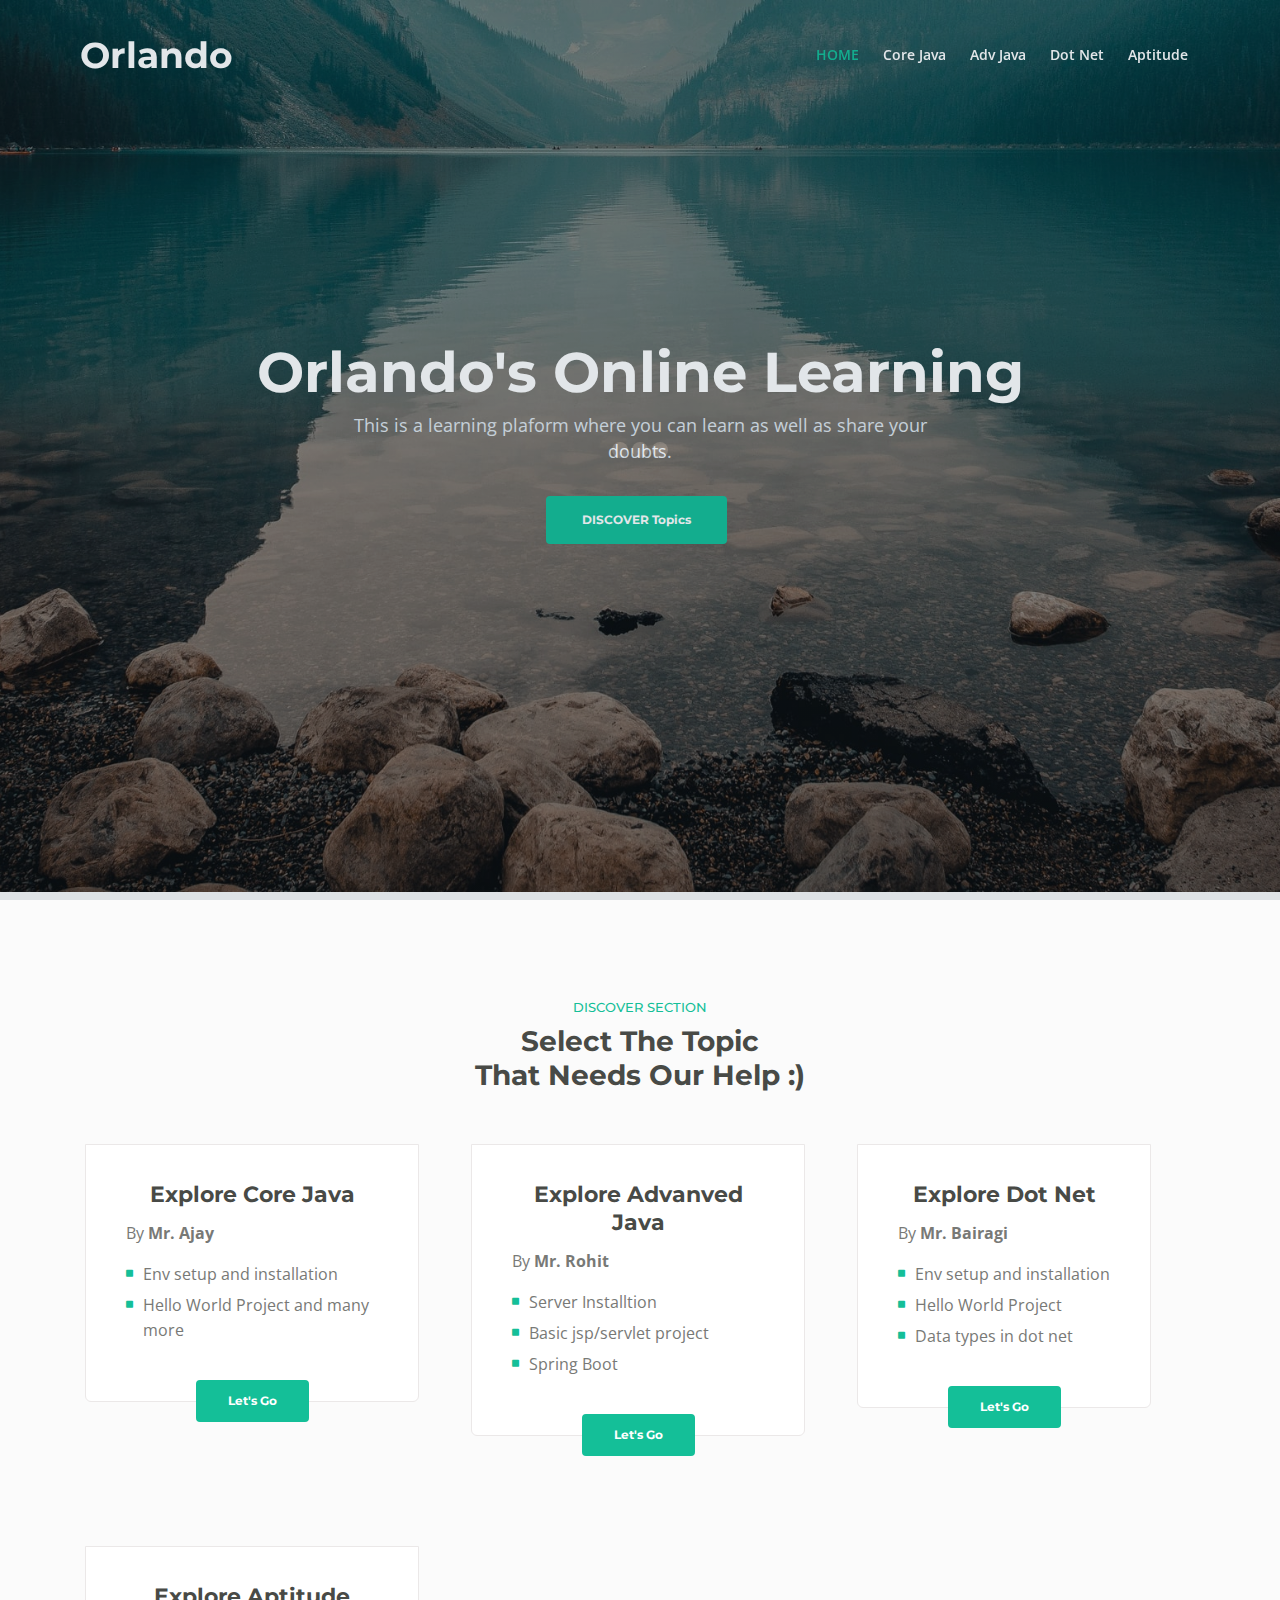
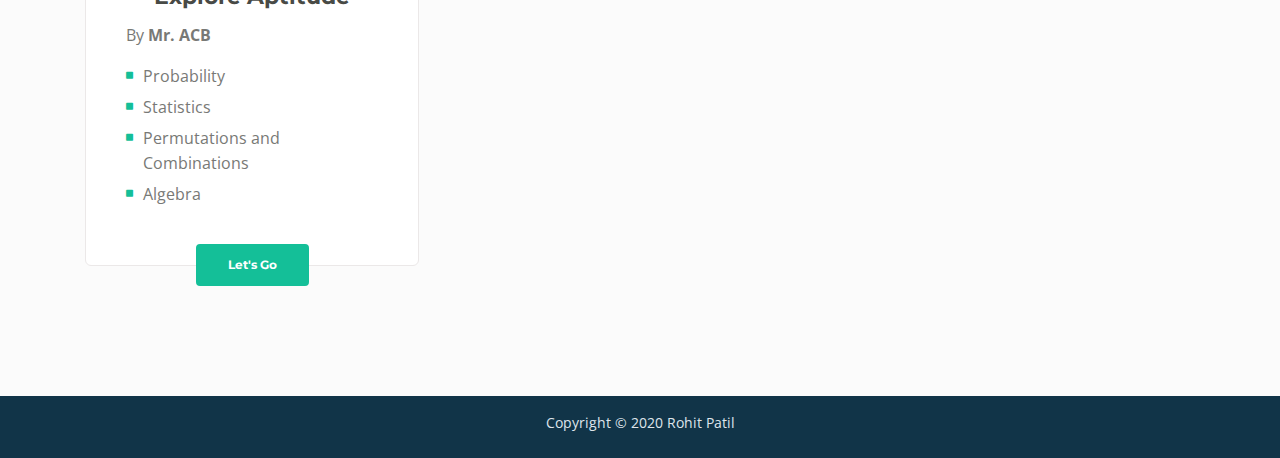
<file: index.html>
<!DOCTYPE html>
<html lang="en">
<head>
    <meta charset="utf-8">
    <meta name="viewport" content="width=device-width, initial-scale=1, shrink-to-fit=no">
    
     <!-- Website Title -->
    <title>Orlando's Online Platform</title>
    
    <!-- Styles -->
    <link href="https://fonts.googleapis.com/css?family=Montserrat:500,700&display=swap&subset=latin-ext" rel="stylesheet">
    <link href="https://fonts.googleapis.com/css?family=Open+Sans:400,400i,600&display=swap&subset=latin-ext" rel="stylesheet">
    <link href="css/bootstrap.css" rel="stylesheet">
    <link href="css/fontawesome-all.css" rel="stylesheet">
    <link href="css/swiper.css" rel="stylesheet">
	<link href="css/magnific-popup.css" rel="stylesheet">
	<link href="css/styles.css" rel="stylesheet">
	
	<!-- Favicon  -->
    <link rel="icon" href="images/favicon.png">
</head>
<body data-spy="scroll" data-target=".fixed-top">
    
    <!-- Preloader -->
	<div class="spinner-wrapper">
        <div class="spinner">
            <div class="bounce1"></div>
            <div class="bounce2"></div>
            <div class="bounce3"></div>
        </div>
    </div>
    <!-- end of preloader -->
    

    <!-- Navbar -->
    <nav class="navbar navbar-expand-md navbar-dark navbar-custom fixed-top">
        <!-- Text Logo - Use this if you don't have a graphic logo -->
        <a class="navbar-brand logo-text page-scroll" href="index.html">Orlando</a>
		
        <!-- Mobile Menu Toggle Button -->
        <button class="navbar-toggler" type="button" data-toggle="collapse" data-target="#navbarsExampleDefault" aria-controls="navbarsExampleDefault" aria-expanded="false" aria-label="Toggle navigation">
            <span class="navbar-toggler-awesome fas fa-bars"></span>
            <span class="navbar-toggler-awesome fas fa-times"></span>
        </button>
        <!-- end of mobile menu toggle button -->

        <div class="collapse navbar-collapse" id="navbarsExampleDefault">
            <ul class="navbar-nav ml-auto">
                <li class="nav-item">
                    <a class="nav-link page-scroll" href="#header">HOME <span class="sr-only">(current)</span></a>
                </li>
                <!-- <li class="nav-item">
                    <a class="nav-link page-scroll" href="#details">TUTORIALS</a>
                </li>
                <li class="nav-item">
                    <a class="nav-link page-scroll" href="#contact">DISQUS</a>
                </li> -->
				<li class="nav-item">
                    <a class="nav-link page-scroll" href="corejava.html">Core Java</a>
                </li>
				<li class="nav-item">
                    <a class="nav-link page-scroll" href="advjava.html">Adv Java</a>
                </li>
				<li class="nav-item">
                    <a class="nav-link page-scroll" href="dotnet.html">Dot Net</a>
                </li>
				<li class="nav-item">
                    <a class="nav-link page-scroll" href="aptitude.html">Aptitude</a>
                </li>
            </ul>
        </div>
    </nav> <!-- end of navbar -->
    <!-- end of navbar -->


    <!-- Header -->
    <header id="header" class="header">
        <div class="header-content">
            <div class="container">
                <div class="row">
                    <div class="col-lg-12">
                        <div class="text-container">
                            <h1>Orlando's <span id="js-rotating">Online Learning, Online Initiave, Online Q&A Portal</span></h1>
                            <p class="p-heading p-large">This is a learning plaform where you can learn as well as share your doubts.</p>
                            <a class="btn-solid-lg page-scroll" href="#services">DISCOVER Topics</a>
                        </div>
                    </div> <!-- end of col -->
                </div> <!-- end of row -->
            </div> <!-- end of container -->
        </div> <!-- end of header-content -->
    </header> <!-- end of header -->
    <!-- end of header -->
    
	
	<!-- Services -->
    <div id="services" class="cards-2">
        <div class="container">
            <div class="row">
                <div class="col-lg-12">
                    <div class="section-title">DISCOVER SECTION</div>
                    <h2>Select The Topic<br> That Needs Our Help :)</h2>
                </div> <!-- end of col -->
            </div> <!-- end of row -->
            <div class="row">
                <div class="col-lg-12">
                    
                    <!-- Card -->
                    <div class="card">
                        <div class="card-body">
                            <h3 class="card-title">Explore Core Java</h3>
                            <p>By <b>Mr. Ajay</b></p>
                            <ul class="list-unstyled li-space-lg">
                                <li class="media">
                                    <i class="fas fa-square"></i>
                                    <div class="media-body">Env setup and installation</div>
                                </li>
                                <li class="media">
                                    <i class="fas fa-square"></i>
                                    <div class="media-body">Hello World Project and many more</div>
                                </li>
                            </ul>
                        </div>
                        <div class="button-container">
                            <a class="btn-solid-reg page-scroll" href="corejava.html">Let's Go</a>
                        </div> <!-- end of button-container -->
                    </div>
                    <!-- end of card -->

                    <!-- Card -->
                    <div class="card">
                        <div class="card-body">
                            <h3 class="card-title">Explore Advanved Java</h3>
                            <p>By <b>Mr. Rohit</b></p>
                            <ul class="list-unstyled li-space-lg">
                                <li class="media">
                                    <i class="fas fa-square"></i>
                                    <div class="media-body">Server Installtion</div>
                                </li>
                                <li class="media">
                                    <i class="fas fa-square"></i>
                                    <div class="media-body">Basic jsp/servlet project</div>
                                </li>
								<li class="media">
                                    <i class="fas fa-square"></i>
                                    <div class="media-body">Spring Boot</div>
                                </li>
                            </ul>
                        </div>
                        <div class="button-container">
                            <a class="btn-solid-reg page-scroll" href="advjava.html">Let's Go</a>
                        </div> <!-- end of button-container -->
                    </div>
                    <!-- end of card -->
					
					<!-- Card -->
                    <div class="card">
                        <div class="card-body">
                            <h3 class="card-title">Explore Dot Net</h3>
                            <p>By <b>Mr. Bairagi</b></p>
                            <ul class="list-unstyled li-space-lg">
                                <li class="media">
                                    <i class="fas fa-square"></i>
                                    <div class="media-body">Env setup and installation</div>
                                </li>
                                <li class="media">
                                    <i class="fas fa-square"></i>
                                    <div class="media-body">Hello World Project</div>
                                </li>
								<li class="media">
                                    <i class="fas fa-square"></i>
                                    <div class="media-body">Data types in dot net</div>
                                </li>
                            </ul>
                        </div>
                        <div class="button-container">
                            <a class="btn-solid-reg page-scroll" href="dotnet.html">Let's Go</a>
                        </div> <!-- end of button-container -->
                    </div>
                    <!-- end of card -->
					
					<!-- Card -->
                    <div class="card">
                        <div class="card-body">
                            <h3 class="card-title">Explore Aptitude</h3>
                            <p>By <b>Mr. ACB</b></p>
                            <ul class="list-unstyled li-space-lg">
                                <li class="media">
                                    <i class="fas fa-square"></i>
                                    <div class="media-body">Probability</div>
                                </li>
                                <li class="media">
                                    <i class="fas fa-square"></i>
                                    <div class="media-body">Statistics</div>
                                </li>
								<li class="media">
                                    <i class="fas fa-square"></i>
                                    <div class="media-body">Permutations and Combinations</div>
                                </li>
								<li class="media">
                                    <i class="fas fa-square"></i>
                                    <div class="media-body">Algebra</div>
                                </li>
                            </ul>
                        </div>
                        <div class="button-container">
                            <a class="btn-solid-reg page-scroll" href="aptitude.html">Let's Go</a>
                        </div> <!-- end of button-container -->
                    </div>
                    <!-- end of card -->

                </div> <!-- end of col -->
            </div> <!-- end of row -->
        </div> <!-- end of container -->
    </div> <!-- end of cards-2 -->
    <!-- end of services -->
	
	
    <!-- Copyright -->
    <div class="copyright">
        <div class="container">
            <div class="row">
                <div class="col-lg-12">
                    <p class="p-small">Copyright © 2020 <a href="#">Rohit Patil</a></p>
                </div> <!-- end of col -->
            </div> <!-- enf of row -->
        </div> <!-- end of container -->
    </div> <!-- end of copyright --> 
    <!-- end of copyright -->
    
    	
    <!-- Scripts -->
    <script src="js/jquery.min.js"></script> <!-- jQuery for Bootstrap's JavaScript plugins -->
    <script src="js/popper.min.js"></script> <!-- Popper tooltip library for Bootstrap -->
    <script src="js/bootstrap.min.js"></script> <!-- Bootstrap framework -->
    <script src="js/jquery.easing.min.js"></script> <!-- jQuery Easing for smooth scrolling between anchors -->
    <script src="js/swiper.min.js"></script> <!-- Swiper for image and text sliders -->
    <script src="js/jquery.magnific-popup.js"></script> <!-- Magnific Popup for lightboxes -->
    <script src="js/morphext.min.js"></script> <!-- Morphtext rotating text in the header -->
    <script src="js/isotope.pkgd.min.js"></script> <!-- Isotope for filter -->
    <script src="js/validator.min.js"></script> <!-- Validator.js - Bootstrap plugin that validates forms -->
    <script src="js/scripts.js"></script> <!-- Custom scripts -->
</body>
</html>
</file>
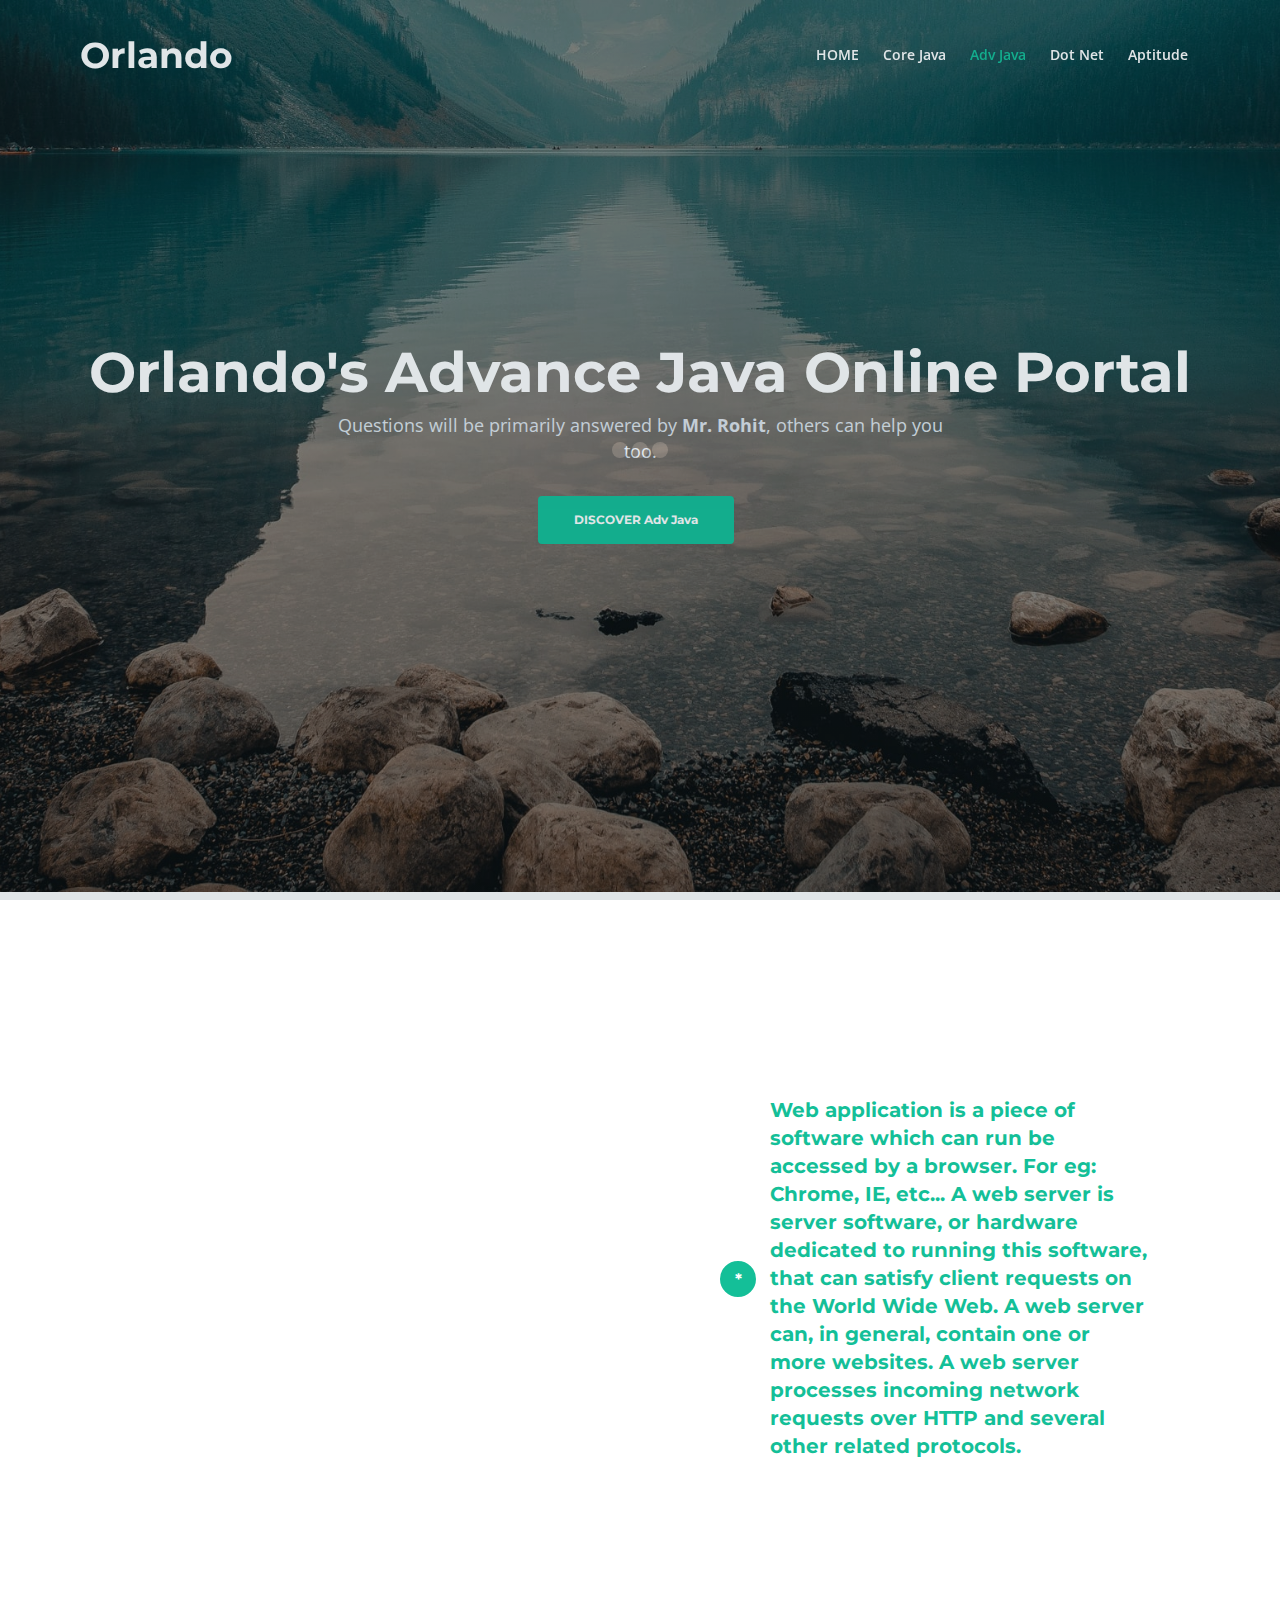
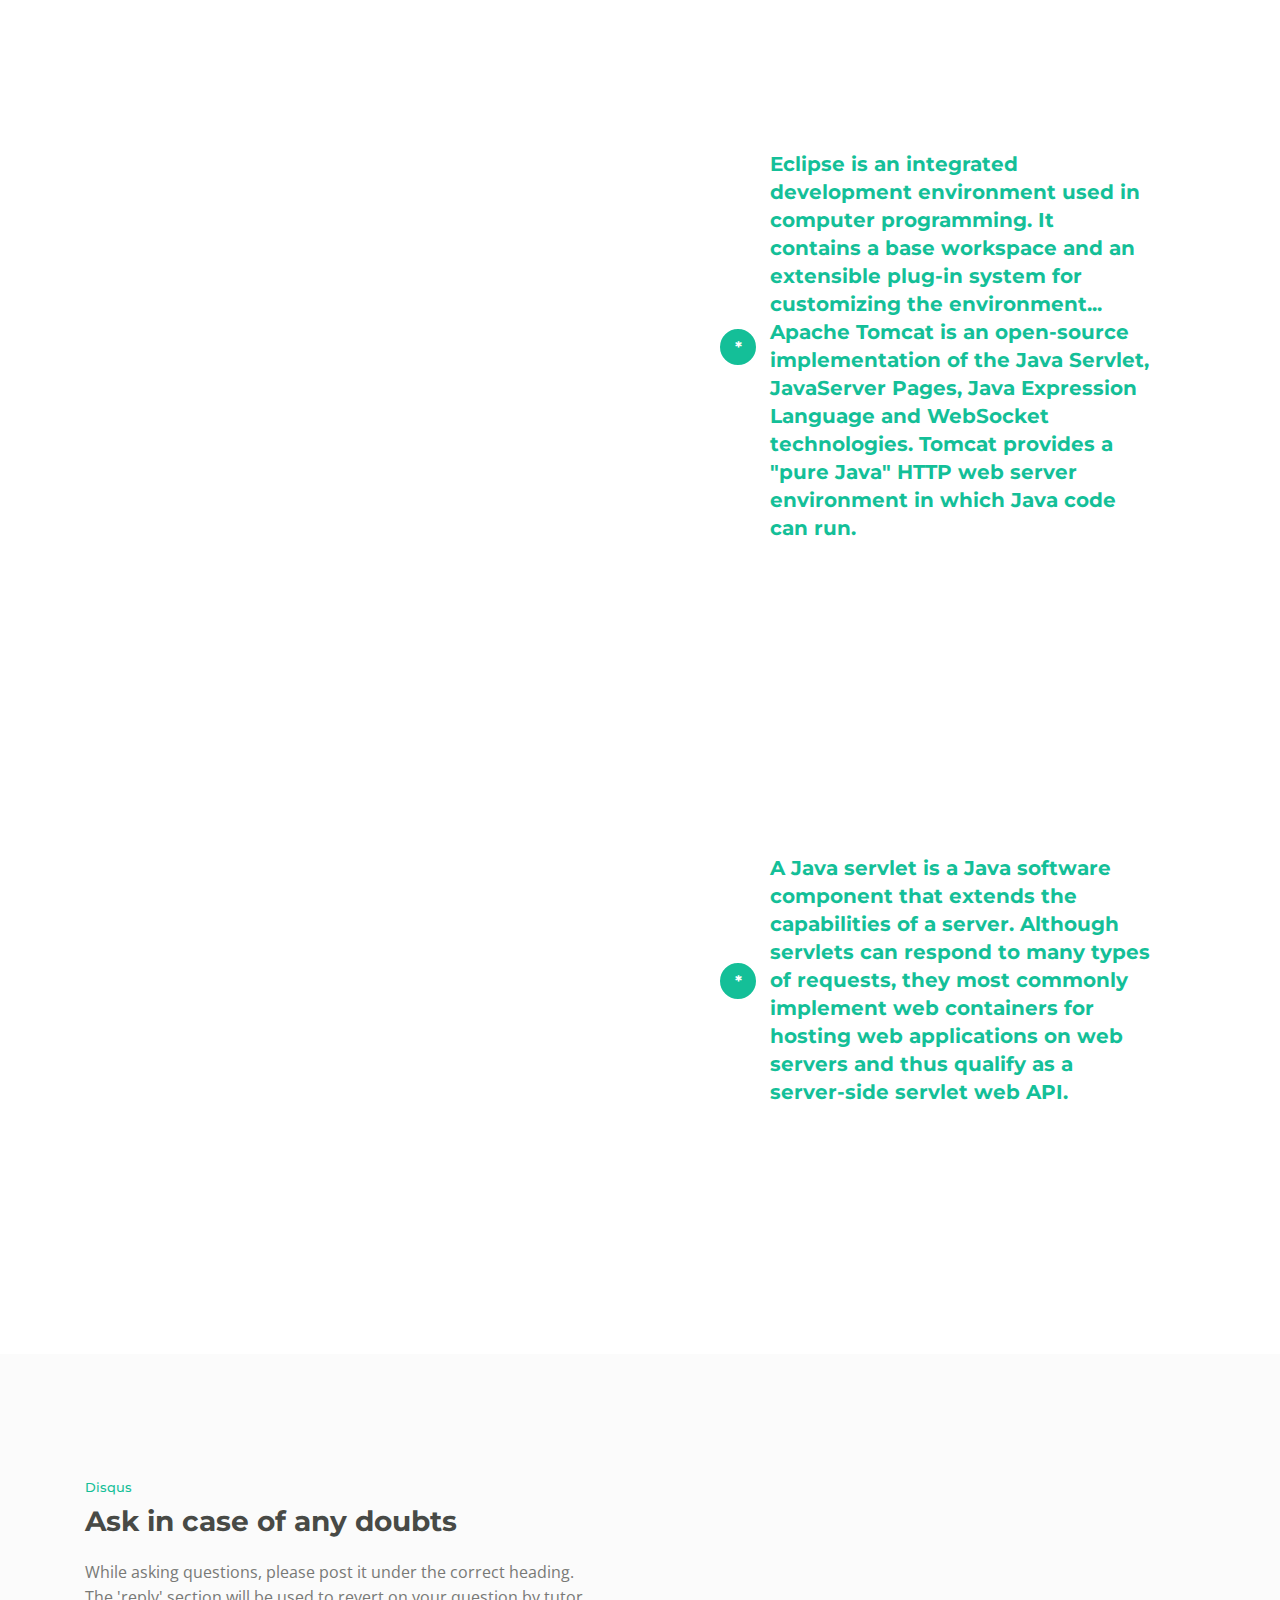
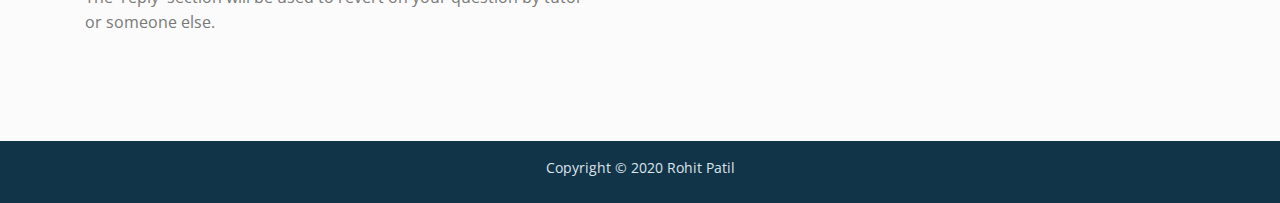
<file: advjava.html>
<!DOCTYPE html>
<html lang="en">
<head>
    <meta charset="utf-8">
    <meta name="viewport" content="width=device-width, initial-scale=1, shrink-to-fit=no">
    
     <!-- Website Title -->
    <title>Orlando's Online Platform</title>
	
	<style> 
      .wrap-element{
      position: relative;
      overflow: hidden;
      padding-top: 56.25%;
      }
      .wrapped-iframe{
      position: absolute;
      top: 0;
      left: 0;
      width: 100%;
      height: 100%;
      border: 0;
      }
    </style>
    
    <!-- Styles -->
    <link href="https://fonts.googleapis.com/css?family=Montserrat:500,700&display=swap&subset=latin-ext" rel="stylesheet">
    <link href="https://fonts.googleapis.com/css?family=Open+Sans:400,400i,600&display=swap&subset=latin-ext" rel="stylesheet">
    <link href="css/bootstrap.css" rel="stylesheet">
    <link href="css/fontawesome-all.css" rel="stylesheet">
    <link href="css/swiper.css" rel="stylesheet">
	<link href="css/magnific-popup.css" rel="stylesheet">
	<link href="css/styles.css" rel="stylesheet">
	
	<!-- Favicon  -->
    <link rel="icon" href="images/favicon.png">
</head>
<body data-spy="scroll" data-target=".fixed-top">
    
    <!-- Preloader -->
	<div class="spinner-wrapper">
        <div class="spinner">
            <div class="bounce1"></div>
            <div class="bounce2"></div>
            <div class="bounce3"></div>
        </div>
    </div>
    <!-- end of preloader -->
    

    <!-- Navbar -->
    <nav class="navbar navbar-expand-md navbar-dark navbar-custom fixed-top">
        <!-- Text Logo - Use this if you don't have a graphic logo -->
        <a class="navbar-brand logo-text page-scroll" href="index.html">Orlando</a>
		
        <!-- Mobile Menu Toggle Button -->
        <button class="navbar-toggler" type="button" data-toggle="collapse" data-target="#navbarsExampleDefault1" aria-controls="navbarsExampleDefault1" aria-expanded="false" aria-label="Toggle navigation">
            <span class="navbar-toggler-awesome fas fa-bars"></span>
            <span class="navbar-toggler-awesome fas fa-times"></span>
        </button>
        <!-- end of mobile menu toggle button -->

        <div class="collapse navbar-collapse" id="navbarsExampleDefault1">
            <ul class="navbar-nav ml-auto">
                <li class="nav-item">
                    <a class="nav-link page-scroll" href="index.html">HOME </a>
                </li>
                <!-- <li class="nav-item">
                    <a class="nav-link page-scroll" href="#details">TUTORIALS</a>
                </li>
                <li class="nav-item">
                    <a class="nav-link page-scroll" href="#contact">DISQUS</a>
                </li> -->
				<li class="nav-item">
                    <a class="nav-link page-scroll" href="corejava.html">Core Java <span class="sr-only">(current)</span></a>
                </li>
				<li class="nav-item">
                    <a class="nav-link page-scroll active" href="advjava.html">Adv Java</a>
                </li>
				<li class="nav-item">
                    <a class="nav-link page-scroll" href="dotnet.html">Dot Net</a>
                </li>
				<li class="nav-item">
                    <a class="nav-link page-scroll" href="aptitude.html">Aptitude</a>
                </li>
            </ul>
        </div>
    </nav> <!-- end of navbar -->
    <!-- end of navbar -->


    <!-- Header -->
    <header id="header" class="header">
        <div class="header-content">
            <div class="container">
                <div class="row">
                    <div class="col-lg-12">
                        <div class="text-container">
                            <h1>Orlando's Advance Java Online Portal</h1>
                            <p class="p-heading p-large">Questions will be primarily answered by <b>Mr. Rohit</b>, others can help you too.</p>
                            <a class="btn-solid-lg page-scroll" href="#details">DISCOVER Adv Java</a>
                        </div>
                    </div> <!-- end of col -->
                </div> <!-- end of row -->
            </div> <!-- end of container -->
        </div> <!-- end of header-content -->
    </header> <!-- end of header -->
    <!-- end of header -->
    
	<br><br><br><br>
	
    <!-- Details 1 -->
	<div id="details" class="accordion">
		<div class="area-1"><div class="wrap-element">
      <iframe class="wrapped-iframe" src="https://www.youtube.com/embed/RsQ1tFLwldY" gesture="media"  allow="encrypted-media" allowfullscreen></iframe>
    </div></div><!-- end of area-1 on same line and no space between comments to eliminate margin white space --><div class="area-2">
            
             <!-- Accordion -->
            <div class="accordion-container" id="accordionOne">
                <div class="item">
                    <div id="headingOne">
                        <span data-toggle="collapse" data-target="#collapseOne" aria-expanded="true" aria-controls="collapseOne" role="button">
                            <span class="circle-numbering">*</span><span class="accordion-title">Web application is a piece of software which can run be accessed by a browser. For eg: Chrome, IE, etc... A web server is server software, or hardware dedicated to running this software, that can satisfy client requests on the World Wide Web. A web server can, in general, contain one or more websites. A web server processes incoming network requests over HTTP and several other related protocols.</span>
                        </span>
                    </div>
                </div> <!-- end of item -->
            </div> <!-- end of accordion-container -->
            <!-- end of accordion -->
	</div> <!-- end of area-2 -->
    </div> <!-- end of accordion -->
    <!-- end of details 1 -->

	
	<br><br><br><br>
	
	<!-- Details 2 -->
	<div id="details" class="accordion">
		<div class="area-1"><div class="wrap-element">
      <iframe class="wrapped-iframe" src="https://www.youtube.com/embed/HPj3j1qkRcY" gesture="media"  allow="encrypted-media" allowfullscreen></iframe>
    </div></div><!-- end of area-1 on same line and no space between comments to eliminate margin white space --><div class="area-2">
            
	 <!-- Accordion -->
            <div class="accordion-container" id="accordionOne">
                <div class="item">
                    <div id="headingOne">
                        <span data-toggle="collapse" data-target="#collapseOne" aria-expanded="true" aria-controls="collapseOne" role="button">
                            <span class="circle-numbering">*</span><span class="accordion-title">Eclipse is an integrated development environment used in computer programming. It contains a base workspace and an extensible plug-in system for customizing the environment... Apache Tomcat is an open-source implementation of the Java Servlet, JavaServer Pages, Java Expression Language and WebSocket technologies. Tomcat provides a "pure Java" HTTP web server environment in which Java code can run.</span>
                        </span>
                    </div>
                </div> <!-- end of item -->
            </div> <!-- end of accordion-container -->
            <!-- end of accordion -->
	</div> <!-- end of area-2 -->
    </div> <!-- end of accordion -->
    <!-- end of details 1 -->

	<br><br><br><br>
	
	<br><br>
		
	<!-- Details 3 -->
	<div id="details" class="accordion">
		<div class="area-1"><div class="wrap-element">
      <iframe class="wrapped-iframe" src="https://www.youtube.com/embed/Av6zh817QEc" gesture="media"  allow="encrypted-media" allowfullscreen></iframe>
    </div></div><!-- end of area-1 on same line and no space between comments to eliminate margin white space --><div class="area-2">
            
	<!-- Accordion -->
            <div class="accordion-container" id="accordionOne">
                <div class="item">
                    <div id="headingOne">
                        <span data-toggle="collapse" data-target="#collapseOne" aria-expanded="true" aria-controls="collapseOne" role="button">
                            <span class="circle-numbering">*</span><span class="accordion-title">A Java servlet is a Java software component that extends the capabilities of a server. Although servlets can respond to many types of requests, they most commonly implement web containers for hosting web applications on web servers and thus qualify as a server-side servlet web API.</span>
                        </span>
                    </div>
                </div> <!-- end of item -->
            </div> <!-- end of accordion-container -->
            <!-- end of accordion -->	
	</div> <!-- end of area-2 -->
    </div> <!-- end of accordion -->
    <!-- end of details 1 -->

	<br><br>
	
    <!-- Contact -->
    <div id="contact" class="form-2">
        <div class="container">
            <div class="row">
                <div class="col-lg-6">
                    <div class="text-container">
                        <div class="section-title">Disqus</div>
                        <h2>Ask in case of any doubts</h2>
                        <p>While asking questions, please post it under the correct heading. The 'reply' section will be used to revert on your question by tutor or someone else.</p>
                    </div> <!-- end of text-container -->
                </div> <!-- end of col -->
                <div class="col-lg-6">
                    <div id="disqus_thread"></div>
						<script>
						var disqus_config = function () {
						this.page.url = "https://rohit0903.github.io/orlando/advjava.html";
						this.page.identifier = "123";
						};
						
						(function() {
						var d = document, s = d.createElement('script');
						s.src = 'https://https-rohit0903-github-io-orlando-advjava-html.disqus.com/embed.js';
						s.setAttribute('data-timestamp', +new Date());
						(d.head || d.body).appendChild(s);
						})();
						</script>
					<noscript>Please enable JavaScript to view the <a href="https://disqus.com/?ref_noscript">comments powered by Disqus.</a></noscript>
					<script id="dsq-count-scr" src="//https-rohit0903-github-io-orlando-advjava-html.disqus.com/count.js" async></script>

                </div> <!-- end of col -->
            </div> <!-- end of row -->
        </div> <!-- end of container -->
    </div> <!-- end of form-2 -->
    <!-- end of contact -->

    <!-- Copyright -->
    <div class="copyright">
        <div class="container">
            <div class="row">
                <div class="col-lg-12">
                    <p class="p-small">Copyright © 2020 <a href="#">Rohit Patil</a></p>
                </div> <!-- end of col -->
            </div> <!-- enf of row -->
        </div> <!-- end of container -->
    </div> <!-- end of copyright --> 
    <!-- end of copyright -->
    
    	
    <!-- Scripts -->
    <script src="js/jquery.min.js"></script> <!-- jQuery for Bootstrap's JavaScript plugins -->
    <script src="js/popper.min.js"></script> <!-- Popper tooltip library for Bootstrap -->
    <script src="js/bootstrap.min.js"></script> <!-- Bootstrap framework -->
    <script src="js/jquery.easing.min.js"></script> <!-- jQuery Easing for smooth scrolling between anchors -->
    <script src="js/swiper.min.js"></script> <!-- Swiper for image and text sliders -->
    <script src="js/jquery.magnific-popup.js"></script> <!-- Magnific Popup for lightboxes -->
    <script src="js/morphext.min.js"></script> <!-- Morphtext rotating text in the header -->
    <script src="js/isotope.pkgd.min.js"></script> <!-- Isotope for filter -->
    <script src="js/validator.min.js"></script> <!-- Validator.js - Bootstrap plugin that validates forms -->
    <script src="js/scripts.js"></script> <!-- Custom scripts -->
</body>
</html>
</file>
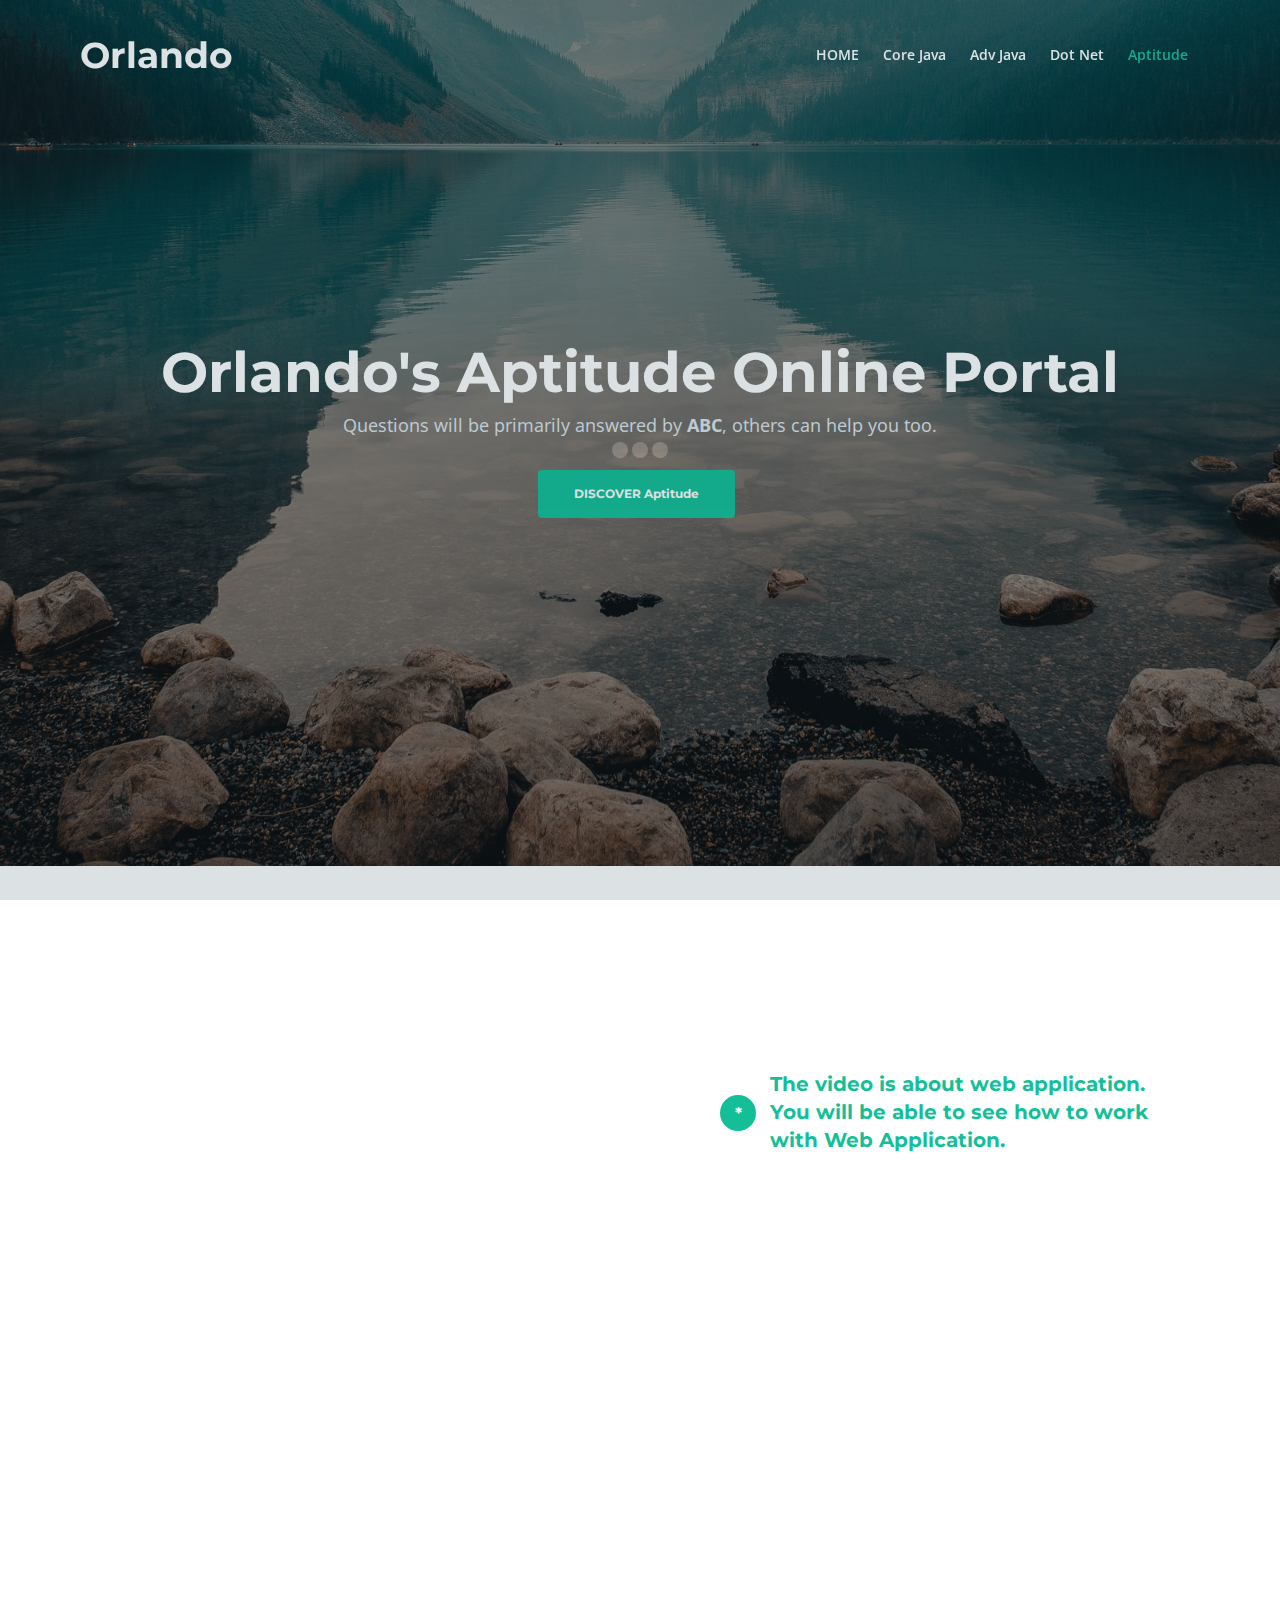
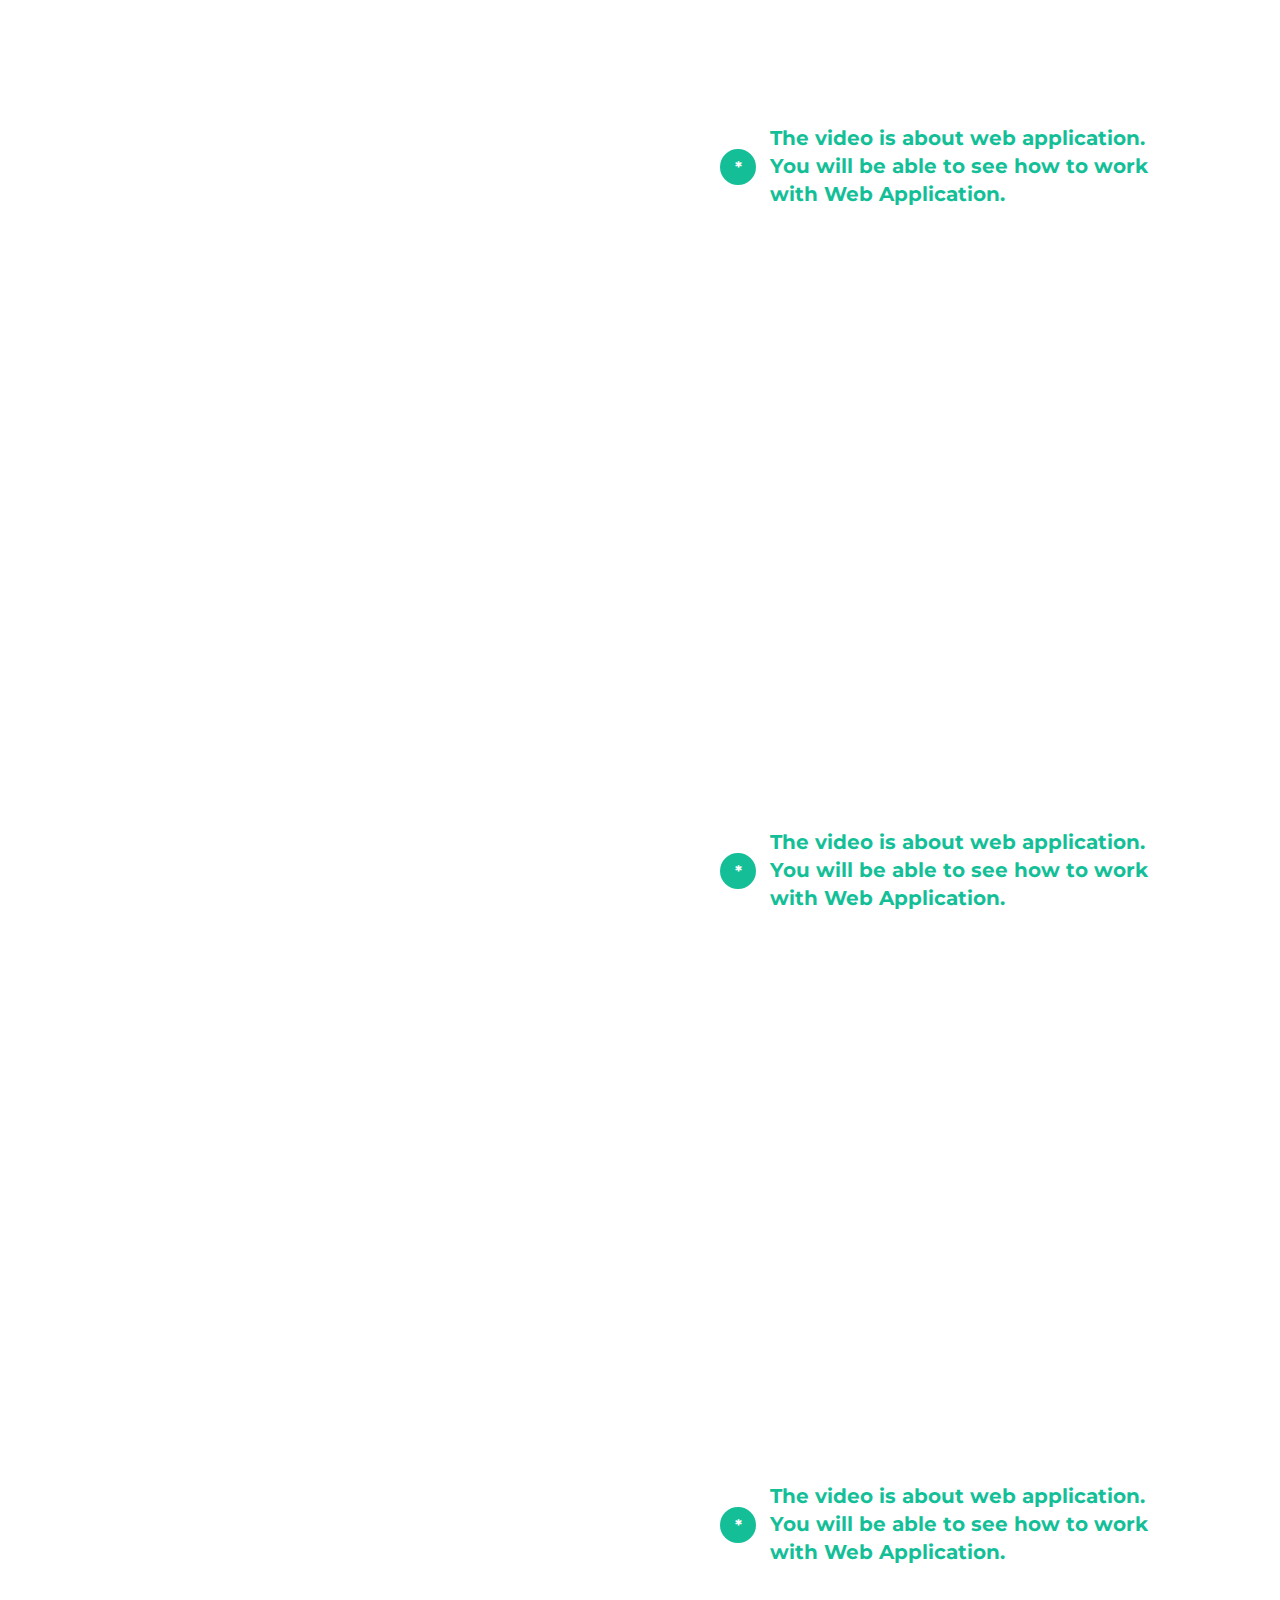
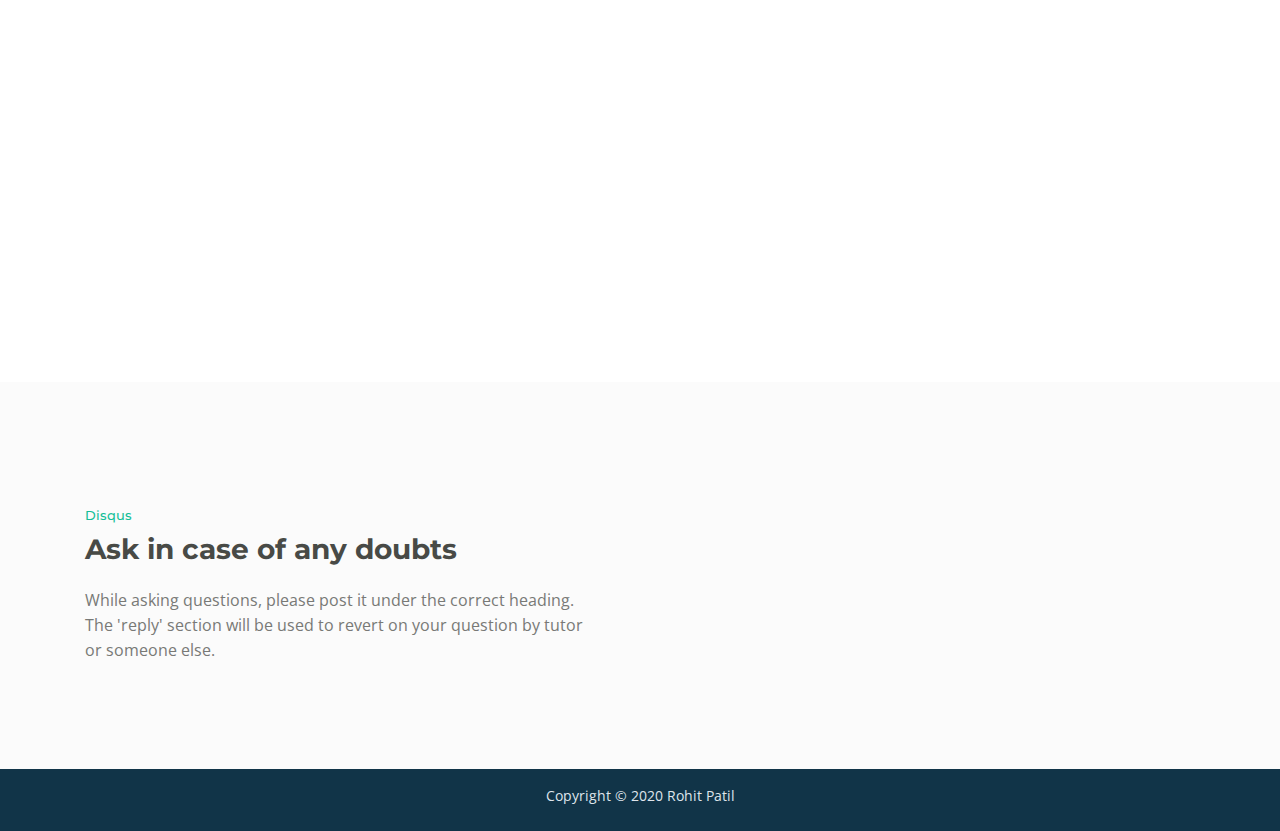
<file: aptitude.html>
<!DOCTYPE html>
<html lang="en">
<head>
    <meta charset="utf-8">
    <meta name="viewport" content="width=device-width, initial-scale=1, shrink-to-fit=no">
    
     <!-- Website Title -->
    <title>Orlando's Online Platform</title>
	
	<style> 
      .wrap-element{
      position: relative;
      overflow: hidden;
      padding-top: 56.25%;
      }
      .wrapped-iframe{
      position: absolute;
      top: 0;
      left: 0;
      width: 100%;
      height: 100%;
      border: 0;
      }
    </style>
    
    <!-- Styles -->
    <link href="https://fonts.googleapis.com/css?family=Montserrat:500,700&display=swap&subset=latin-ext" rel="stylesheet">
    <link href="https://fonts.googleapis.com/css?family=Open+Sans:400,400i,600&display=swap&subset=latin-ext" rel="stylesheet">
    <link href="css/bootstrap.css" rel="stylesheet">
    <link href="css/fontawesome-all.css" rel="stylesheet">
    <link href="css/swiper.css" rel="stylesheet">
	<link href="css/magnific-popup.css" rel="stylesheet">
	<link href="css/styles.css" rel="stylesheet">
	
	<!-- Favicon  -->
    <link rel="icon" href="images/favicon.png">
</head>
<body data-spy="scroll" data-target=".fixed-top">
    
    <!-- Preloader -->
	<div class="spinner-wrapper">
        <div class="spinner">
            <div class="bounce1"></div>
            <div class="bounce2"></div>
            <div class="bounce3"></div>
        </div>
    </div>
    <!-- end of preloader -->
    

    <!-- Navbar -->
    <nav class="navbar navbar-expand-md navbar-dark navbar-custom fixed-top">
        <!-- Text Logo - Use this if you don't have a graphic logo -->
        <a class="navbar-brand logo-text page-scroll" href="index.html">Orlando</a>
		
        <!-- Mobile Menu Toggle Button -->
        <button class="navbar-toggler" type="button" data-toggle="collapse" data-target="#navbarsExampleDefault1" aria-controls="navbarsExampleDefault1" aria-expanded="false" aria-label="Toggle navigation">
            <span class="navbar-toggler-awesome fas fa-bars"></span>
            <span class="navbar-toggler-awesome fas fa-times"></span>
        </button>
        <!-- end of mobile menu toggle button -->

        <div class="collapse navbar-collapse" id="navbarsExampleDefault1">
            <ul class="navbar-nav ml-auto">
                <li class="nav-item">
                    <a class="nav-link page-scroll" href="index.html">HOME </a>
                </li>
                <!-- <li class="nav-item">
                    <a class="nav-link page-scroll" href="#details">TUTORIALS</a>
                </li>
                <li class="nav-item">
                    <a class="nav-link page-scroll" href="#contact">DISQUS</a>
                </li> -->
				<li class="nav-item">
                    <a class="nav-link page-scroll" href="corejava.html">Core Java <span class="sr-only">(current)</span></a>
                </li>
				<li class="nav-item">
                    <a class="nav-link page-scroll" href="advjava.html">Adv Java</a>
                </li>
				<li class="nav-item">
                    <a class="nav-link page-scroll" href="dotnet.html">Dot Net</a>
                </li>
				<li class="nav-item">
                    <a class="nav-link page-scroll active" href="aptitude.html">Aptitude</a>
                </li>
            </ul>
        </div>
    </nav> <!-- end of navbar -->
    <!-- end of navbar -->


    <!-- Header -->
    <header id="header" class="header">
        <div class="header-content">
            <div class="container">
                <div class="row">
                    <div class="col-lg-12">
                        <div class="text-container">
                            <h1>Orlando's Aptitude Online Portal</h1>
                            <p class="p-heading p-large">Questions will be primarily answered by <b>ABC</b>, others can help you too.</p>
                            <a class="btn-solid-lg page-scroll" href="#details">DISCOVER Aptitude</a>
                        </div>
                    </div> <!-- end of col -->
                </div> <!-- end of row -->
            </div> <!-- end of container -->
        </div> <!-- end of header-content -->
    </header> <!-- end of header -->
    <!-- end of header -->
    
	<br><br><br><br>
	
    <!-- Details 1 -->
	<div id="details" class="accordion">
		<div class="area-1"><div class="wrap-element">
      <iframe class="wrapped-iframe" src="https://www.youtube.com/embed/RsQ1tFLwldY" gesture="media"  allow="encrypted-media" allowfullscreen></iframe>
    </div></div><!-- end of area-1 on same line and no space between comments to eliminate margin white space --><div class="area-2">
            
	 <!-- Accordion -->
            <div class="accordion-container" id="accordionOne">
                <div class="item">
                    <div id="headingOne">
                        <span data-toggle="collapse" data-target="#collapseOne" aria-expanded="true" aria-controls="collapseOne" role="button">
                            <span class="circle-numbering">*</span><span class="accordion-title">The video is about web application. You will be able to see how to work with Web Application.</span>
                        </span>
                    </div>
                </div> <!-- end of item -->
            </div> <!-- end of accordion-container -->
            <!-- end of accordion -->
	</div> <!-- end of area-2 -->
    </div> <!-- end of accordion -->
    <!-- end of details 1 -->

	
	<br><br><br><br>
	
	<!-- Details 2 -->
	<div id="details" class="accordion">
		<div class="area-1"><div class="wrap-element">
      <iframe class="wrapped-iframe" src="https://www.youtube.com/embed/HPj3j1qkRcY" gesture="media"  allow="encrypted-media" allowfullscreen></iframe>
    </div></div><!-- end of area-1 on same line and no space between comments to eliminate margin white space --><div class="area-2">
            
		 <!-- Accordion -->
            <div class="accordion-container" id="accordionOne">
                <div class="item">
                    <div id="headingOne">
                        <span data-toggle="collapse" data-target="#collapseOne" aria-expanded="true" aria-controls="collapseOne" role="button">
                            <span class="circle-numbering">*</span><span class="accordion-title">The video is about web application. You will be able to see how to work with Web Application.</span>
                        </span>
                    </div>
                </div> <!-- end of item -->
            </div> <!-- end of accordion-container -->
            <!-- end of accordion -->
	</div> <!-- end of area-2 -->
    </div> <!-- end of accordion -->
    <!-- end of details 1 -->

	<br><br><br><br>
	
	<br><br>
		
	<!-- Details 3 -->
	<div id="details" class="accordion">
		<div class="area-1"><div class="wrap-element">
      <iframe class="wrapped-iframe" src="https://www.youtube.com/embed/Av6zh817QEc" gesture="media"  allow="encrypted-media" allowfullscreen></iframe>
    </div></div><!-- end of area-1 on same line and no space between comments to eliminate margin white space --><div class="area-2">
            
		 <!-- Accordion -->
            <div class="accordion-container" id="accordionOne">
                <div class="item">
                    <div id="headingOne">
                        <span data-toggle="collapse" data-target="#collapseOne" aria-expanded="true" aria-controls="collapseOne" role="button">
                            <span class="circle-numbering">*</span><span class="accordion-title">The video is about web application. You will be able to see how to work with Web Application.</span>
                        </span>
                    </div>
                </div> <!-- end of item -->
            </div> <!-- end of accordion-container -->
            <!-- end of accordion -->
	</div> <!-- end of area-2 -->
    </div> <!-- end of accordion -->
    <!-- end of details 1 -->

	<br><br><br><br>
	

	<!-- Details 1 -->
	<div id="details" class="accordion">
		<div class="area-1"><div class="wrap-element">
      <iframe class="wrapped-iframe" src="https://www.youtube.com/embed/RsQ1tFLwldY" gesture="media"  allow="encrypted-media" allowfullscreen></iframe>
    </div></div><!-- end of area-1 on same line and no space between comments to eliminate margin white space --><div class="area-2">
            
	 <!-- Accordion -->
            <div class="accordion-container" id="accordionOne">
                <div class="item">
                    <div id="headingOne">
                        <span data-toggle="collapse" data-target="#collapseOne" aria-expanded="true" aria-controls="collapseOne" role="button">
                            <span class="circle-numbering">*</span><span class="accordion-title">The video is about web application. You will be able to see how to work with Web Application.</span>
                        </span>
                    </div>
                </div> <!-- end of item -->
            </div> <!-- end of accordion-container -->
            <!-- end of accordion -->
	</div> <!-- end of area-2 -->
    </div> <!-- end of accordion -->
    <!-- end of details 1 -->

	
	<br><br>
	
	
	
	
    <!-- Contact -->
    <div id="contact" class="form-2">
        <div class="container">
            <div class="row">
                <div class="col-lg-6">
                    <div class="text-container">
                        <div class="section-title">Disqus</div>
                        <h2>Ask in case of any doubts</h2>
                        <p>While asking questions, please post it under the correct heading. The 'reply' section will be used to revert on your question by tutor or someone else.</p>
                    </div> <!-- end of text-container -->
                </div> <!-- end of col -->
                <div class="col-lg-6">
                    <div id="disqus_thread"></div>
						<script>
						var disqus_config = function () {
						this.page.url = "https://rohit0903.github.io/orlando/aptitude.html";
						this.page.identifier = "123";
						};
						
						(function() {
						var d = document, s = d.createElement('script');
						s.src = 'https://https-rohit0903-github-io-orlando-aptitude-html.disqus.com/embed.js';
						s.setAttribute('data-timestamp', +new Date());
						(d.head || d.body).appendChild(s);
						})();
						</script>
					<noscript>Please enable JavaScript to view the <a href="https://disqus.com/?ref_noscript">comments powered by Disqus.</a></noscript>
					<script id="dsq-count-scr" src="//https-rohit0903-github-io-orlando-aptitude-html.disqus.com/count.js" async></script>

                </div> <!-- end of col -->
            </div> <!-- end of row -->
        </div> <!-- end of container -->
    </div> <!-- end of form-2 -->
    <!-- end of contact -->

    <!-- Copyright -->
    <div class="copyright">
        <div class="container">
            <div class="row">
                <div class="col-lg-12">
                    <p class="p-small">Copyright © 2020 <a href="#">Rohit Patil</a></p>
                </div> <!-- end of col -->
            </div> <!-- enf of row -->
        </div> <!-- end of container -->
    </div> <!-- end of copyright --> 
    <!-- end of copyright -->
    
    	
    <!-- Scripts -->
    <script src="js/jquery.min.js"></script> <!-- jQuery for Bootstrap's JavaScript plugins -->
    <script src="js/popper.min.js"></script> <!-- Popper tooltip library for Bootstrap -->
    <script src="js/bootstrap.min.js"></script> <!-- Bootstrap framework -->
    <script src="js/jquery.easing.min.js"></script> <!-- jQuery Easing for smooth scrolling between anchors -->
    <script src="js/swiper.min.js"></script> <!-- Swiper for image and text sliders -->
    <script src="js/jquery.magnific-popup.js"></script> <!-- Magnific Popup for lightboxes -->
    <script src="js/morphext.min.js"></script> <!-- Morphtext rotating text in the header -->
    <script src="js/isotope.pkgd.min.js"></script> <!-- Isotope for filter -->
    <script src="js/validator.min.js"></script> <!-- Validator.js - Bootstrap plugin that validates forms -->
    <script src="js/scripts.js"></script> <!-- Custom scripts -->
</body>
</html>
</file>
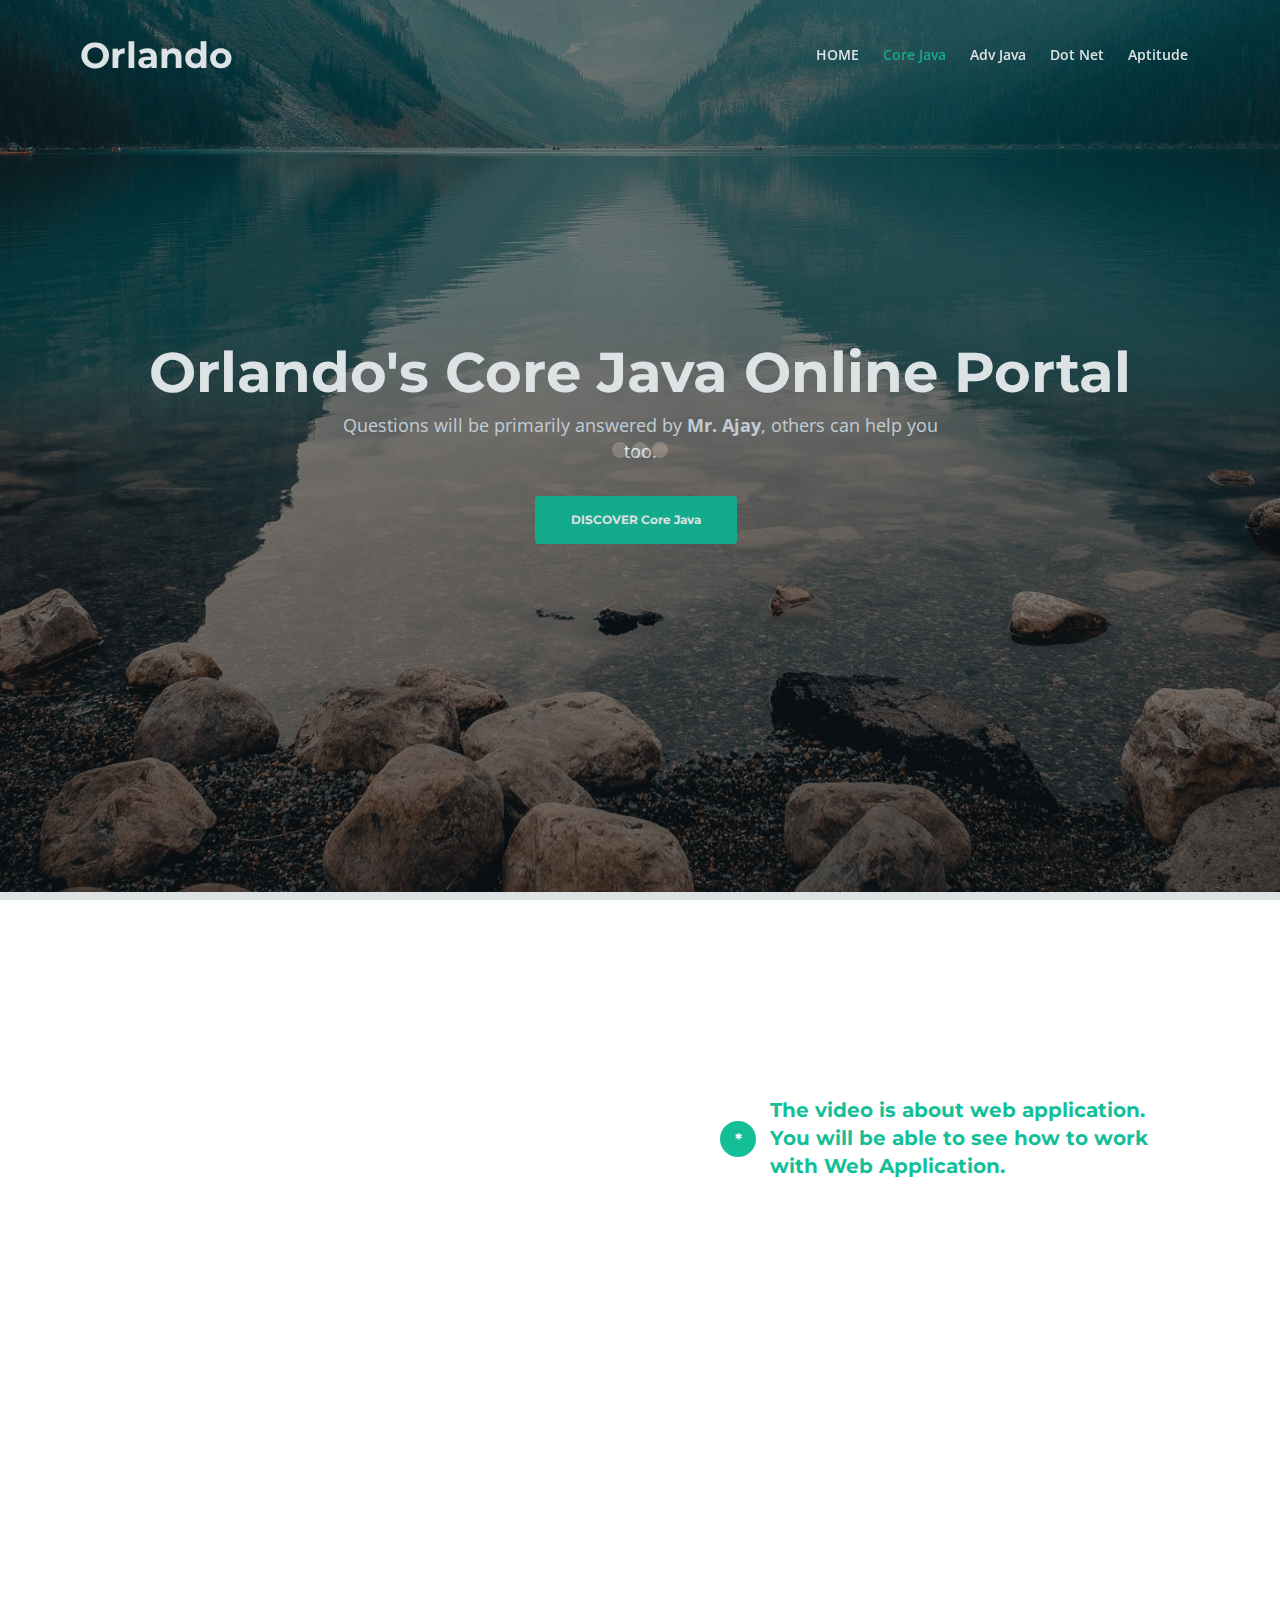
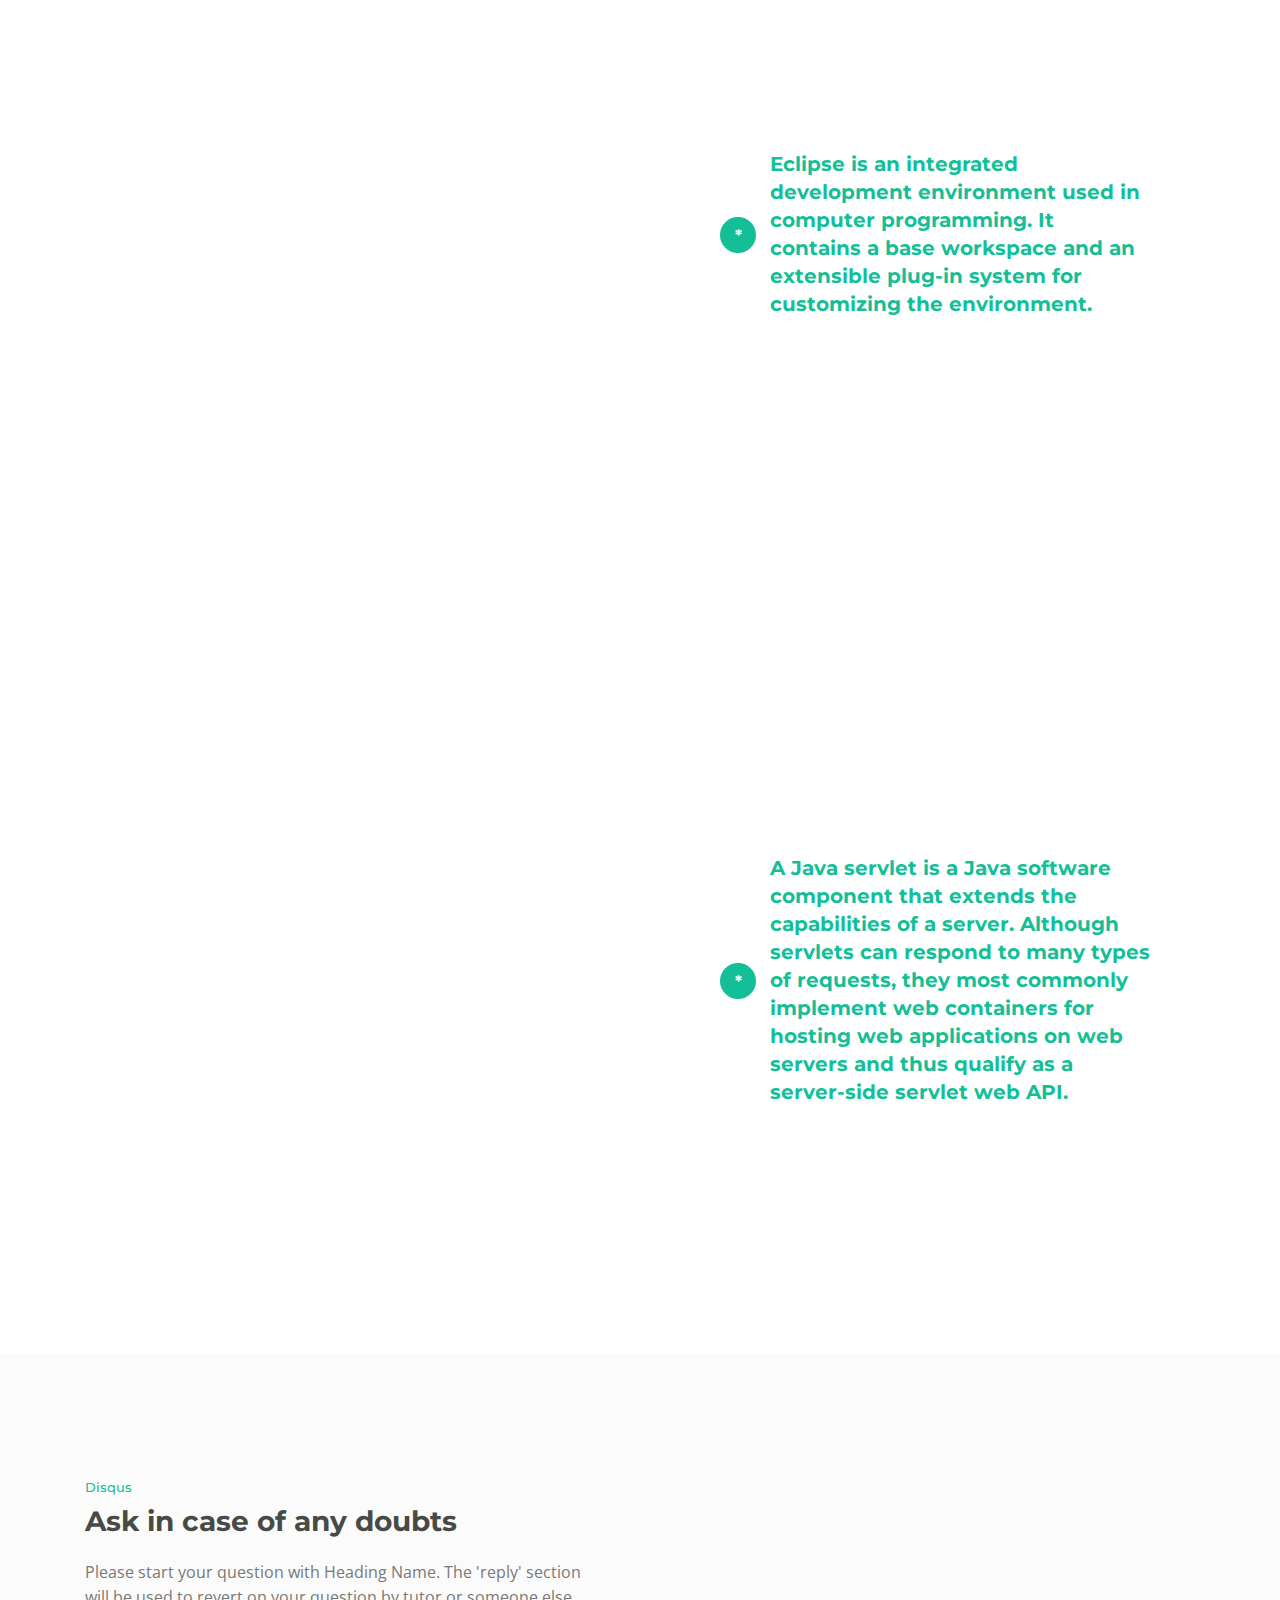
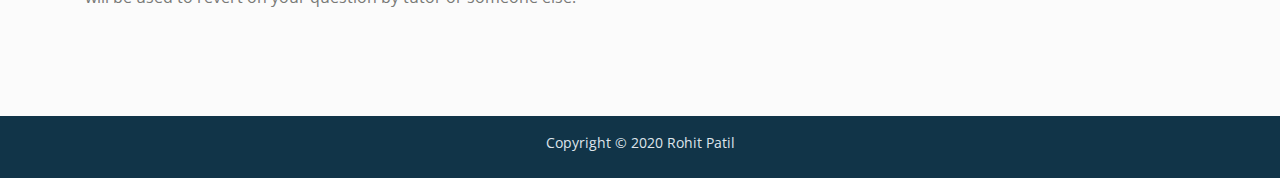
<file: corejava.html>
<!DOCTYPE html>
<html lang="en">
<head>
    <meta charset="utf-8">
    <meta name="viewport" content="width=device-width, initial-scale=1, shrink-to-fit=no">
    
     <!-- Website Title -->
    <title>Orlando's Online Platform</title>
	
	<style> 
      .wrap-element{
      position: relative;
      overflow: hidden;
      padding-top: 56.25%;
      }
      .wrapped-iframe{
      position: absolute;
      top: 0;
      left: 0;
      width: 100%;
      height: 100%;
      border: 0;
      }
    </style>
    
    <!-- Styles -->
    <link href="https://fonts.googleapis.com/css?family=Montserrat:500,700&display=swap&subset=latin-ext" rel="stylesheet">
    <link href="https://fonts.googleapis.com/css?family=Open+Sans:400,400i,600&display=swap&subset=latin-ext" rel="stylesheet">
    <link href="css/bootstrap.css" rel="stylesheet">
    <link href="css/fontawesome-all.css" rel="stylesheet">
    <link href="css/swiper.css" rel="stylesheet">
	<link href="css/magnific-popup.css" rel="stylesheet">
	<link href="css/styles.css" rel="stylesheet">
	
	<!-- Favicon  -->
    <link rel="icon" href="images/favicon.png">
</head>
<body data-spy="scroll" data-target=".fixed-top">
    
    <!-- Preloader -->
	<div class="spinner-wrapper">
        <div class="spinner">
            <div class="bounce1"></div>
            <div class="bounce2"></div>
            <div class="bounce3"></div>
        </div>
    </div>
    <!-- end of preloader -->
    

    <!-- Navbar -->
    <nav class="navbar navbar-expand-md navbar-dark navbar-custom fixed-top">
        <!-- Text Logo - Use this if you don't have a graphic logo -->
        <a class="navbar-brand logo-text page-scroll" href="index.html">Orlando</a>
		
        <!-- Mobile Menu Toggle Button -->
        <button class="navbar-toggler" type="button" data-toggle="collapse" data-target="#navbarsExampleDefault1" aria-controls="navbarsExampleDefault1" aria-expanded="false" aria-label="Toggle navigation">
            <span class="navbar-toggler-awesome fas fa-bars"></span>
            <span class="navbar-toggler-awesome fas fa-times"></span>
        </button>
        <!-- end of mobile menu toggle button -->

        <div class="collapse navbar-collapse" id="navbarsExampleDefault1">
            <ul class="navbar-nav ml-auto">
                <li class="nav-item">
                    <a class="nav-link page-scroll" href="index.html">HOME </a>
                </li>
                <!-- <li class="nav-item">
                    <a class="nav-link page-scroll" href="#details">TUTORIALS</a>
                </li>
                <li class="nav-item">
                    <a class="nav-link page-scroll" href="#contact">DISQUS</a>
                </li> -->
				<li class="nav-item">
                    <a class="nav-link page-scroll active" href="corejava.html">Core Java <span class="sr-only">(current)</span></a>
                </li>
				<li class="nav-item">
                    <a class="nav-link page-scroll" href="advjava.html">Adv Java</a>
                </li>
				<li class="nav-item">
                    <a class="nav-link page-scroll" href="dotnet.html">Dot Net</a>
                </li>
				<li class="nav-item">
                    <a class="nav-link page-scroll" href="aptitude.html">Aptitude</a>
                </li>
            </ul>
        </div>
    </nav> <!-- end of navbar -->
    <!-- end of navbar -->


    <!-- Header -->
    <header id="header" class="header">
        <div class="header-content">
            <div class="container">
                <div class="row">
                    <div class="col-lg-12">
                        <div class="text-container">
                            <h1>Orlando's Core Java Online Portal</h1>
                            <p class="p-heading p-large">Questions will be primarily answered by <b>Mr. Ajay</b>, others can help you too.</p>
                            <a class="btn-solid-lg page-scroll" href="#details">DISCOVER Core Java</a>
                        </div>
                    </div> <!-- end of col -->
                </div> <!-- end of row -->
            </div> <!-- end of container -->
        </div> <!-- end of header-content -->
    </header> <!-- end of header -->
    <!-- end of header -->
    
	<br><br><br><br>
	
    <!-- Details 1 -->
	<div id="details" class="accordion">
		<div class="area-1"><div class="wrap-element">
      <iframe class="wrapped-iframe" src="https://www.youtube.com/embed/RsQ1tFLwldY" gesture="media"  allow="encrypted-media" allowfullscreen></iframe>
    </div></div><!-- end of area-1 on same line and no space between comments to eliminate margin white space --><div class="area-2">
            
            <!-- Accordion -->
            <div class="accordion-container" id="accordionOne">
                <div class="item">
                    <div id="headingOne">
                        <span data-toggle="collapse" data-target="#collapseOne" aria-expanded="true" aria-controls="collapseOne" role="button">
                            <span class="circle-numbering">*</span><span class="accordion-title">The video is about web application. You will be able to see how to work with Web Application.</span>
                        </span>
                    </div>
                </div> <!-- end of item -->
            </div> <!-- end of accordion-container -->
            <!-- end of accordion -->

		</div> <!-- end of area-2 -->
    </div> <!-- end of accordion -->
    <!-- end of details 1 -->

	
	<br><br><br><br>
	
	<!-- Details 2 -->
	<div id="details" class="accordion">
		<div class="area-1"><div class="wrap-element">
      <iframe class="wrapped-iframe" src="https://www.youtube.com/embed/HPj3j1qkRcY" gesture="media"  allow="encrypted-media" allowfullscreen></iframe>
    </div></div><!-- end of area-1 on same line and no space between comments to eliminate margin white space --><div class="area-2">
            
	<!-- Accordion -->
            <div class="accordion-container" id="accordionOne">
                <div class="item">
                    <div id="headingOne">
                        <span data-toggle="collapse" data-target="#collapseOne" aria-expanded="true" aria-controls="collapseOne" role="button">
                            <span class="circle-numbering">*</span><span class="accordion-title">Eclipse is an integrated development environment used in computer programming. It contains a base workspace and an extensible plug-in system for customizing the environment.</span>
                        </span>
                    </div>
                </div> <!-- end of item -->
            </div> <!-- end of accordion-container -->
            <!-- end of accordion -->
	</div> <!-- end of area-2 -->
    </div> <!-- end of accordion -->
    <!-- end of details 1 -->

	<br><br><br><br>
	
	<br><br>
		
	<!-- Details 3 -->
	<div id="details" class="accordion">
		<div class="area-1"><div class="wrap-element">
      <iframe class="wrapped-iframe" src="https://www.youtube.com/embed/Av6zh817QEc" gesture="media"  allow="encrypted-media" allowfullscreen></iframe>
    </div></div><!-- end of area-1 on same line and no space between comments to eliminate margin white space --><div class="area-2">
            
		<!-- Accordion -->
            <div class="accordion-container" id="accordionOne">
                <div class="item">
                    <div id="headingOne">
                        <span data-toggle="collapse" data-target="#collapseOne" aria-expanded="true" aria-controls="collapseOne" role="button">
                            <span class="circle-numbering">*</span><span class="accordion-title">A Java servlet is a Java software component that extends the capabilities of a server. Although servlets can respond to many types of requests, they most commonly implement web containers for hosting web applications on web servers and thus qualify as a server-side servlet web API.</span>
                        </span>
                    </div>
                </div> <!-- end of item -->
            </div> <!-- end of accordion-container -->
            <!-- end of accordion -->
		
            

		</div> <!-- end of area-2 -->
    </div> <!-- end of accordion -->
    <!-- end of details 1 -->

	<br><br>
	
    <!-- Contact -->
    <div id="contact" class="form-2">
        <div class="container">
            <div class="row">
                <div class="col-lg-6">
                    <div class="text-container">
                        <div class="section-title">Disqus</div>
                        <h2>Ask in case of any doubts</h2>
                        <p>Please start your question with Heading Name. The 'reply' section will be used to revert on your question by tutor or someone else.</p>
                    </div> <!-- end of text-container -->
                </div> <!-- end of col -->
                <div class="col-lg-6">
                    <div id="disqus_thread"></div>
						<script>
						var disqus_config = function () {
						this.page.url = "https://rohit0903.github.io/orlando/corejava.html";
						this.page.identifier = "123";
						};
						
						(function() {
						var d = document, s = d.createElement('script');
						s.src = 'https://https-rohit0903-github-io-orlando-corejava-html.disqus.com/embed.js';
						s.setAttribute('data-timestamp', +new Date());
						(d.head || d.body).appendChild(s);
						})();
						</script>
					<noscript>Please enable JavaScript to view the <a href="https://disqus.com/?ref_noscript">comments powered by Disqus.</a></noscript>
					<script id="dsq-count-scr" src="//https-rohit0903-github-io-orlando-corejava-html.disqus.com/count.js" async></script>

                </div> <!-- end of col -->
            </div> <!-- end of row -->
        </div> <!-- end of container -->
    </div> <!-- end of form-2 -->
    <!-- end of contact -->

    <!-- Copyright -->
    <div class="copyright">
        <div class="container">
            <div class="row">
                <div class="col-lg-12">
                    <p class="p-small">Copyright © 2020 <a href="#">Rohit Patil</a></p>
                </div> <!-- end of col -->
            </div> <!-- enf of row -->
        </div> <!-- end of container -->
    </div> <!-- end of copyright --> 
    <!-- end of copyright -->
    
    	
    <!-- Scripts -->
    <script src="js/jquery.min.js"></script> <!-- jQuery for Bootstrap's JavaScript plugins -->
    <script src="js/popper.min.js"></script> <!-- Popper tooltip library for Bootstrap -->
    <script src="js/bootstrap.min.js"></script> <!-- Bootstrap framework -->
    <script src="js/jquery.easing.min.js"></script> <!-- jQuery Easing for smooth scrolling between anchors -->
    <script src="js/swiper.min.js"></script> <!-- Swiper for image and text sliders -->
    <script src="js/jquery.magnific-popup.js"></script> <!-- Magnific Popup for lightboxes -->
    <script src="js/morphext.min.js"></script> <!-- Morphtext rotating text in the header -->
    <script src="js/isotope.pkgd.min.js"></script> <!-- Isotope for filter -->
    <script src="js/validator.min.js"></script> <!-- Validator.js - Bootstrap plugin that validates forms -->
    <script src="js/scripts.js"></script> <!-- Custom scripts -->
</body>
</html>
</file>
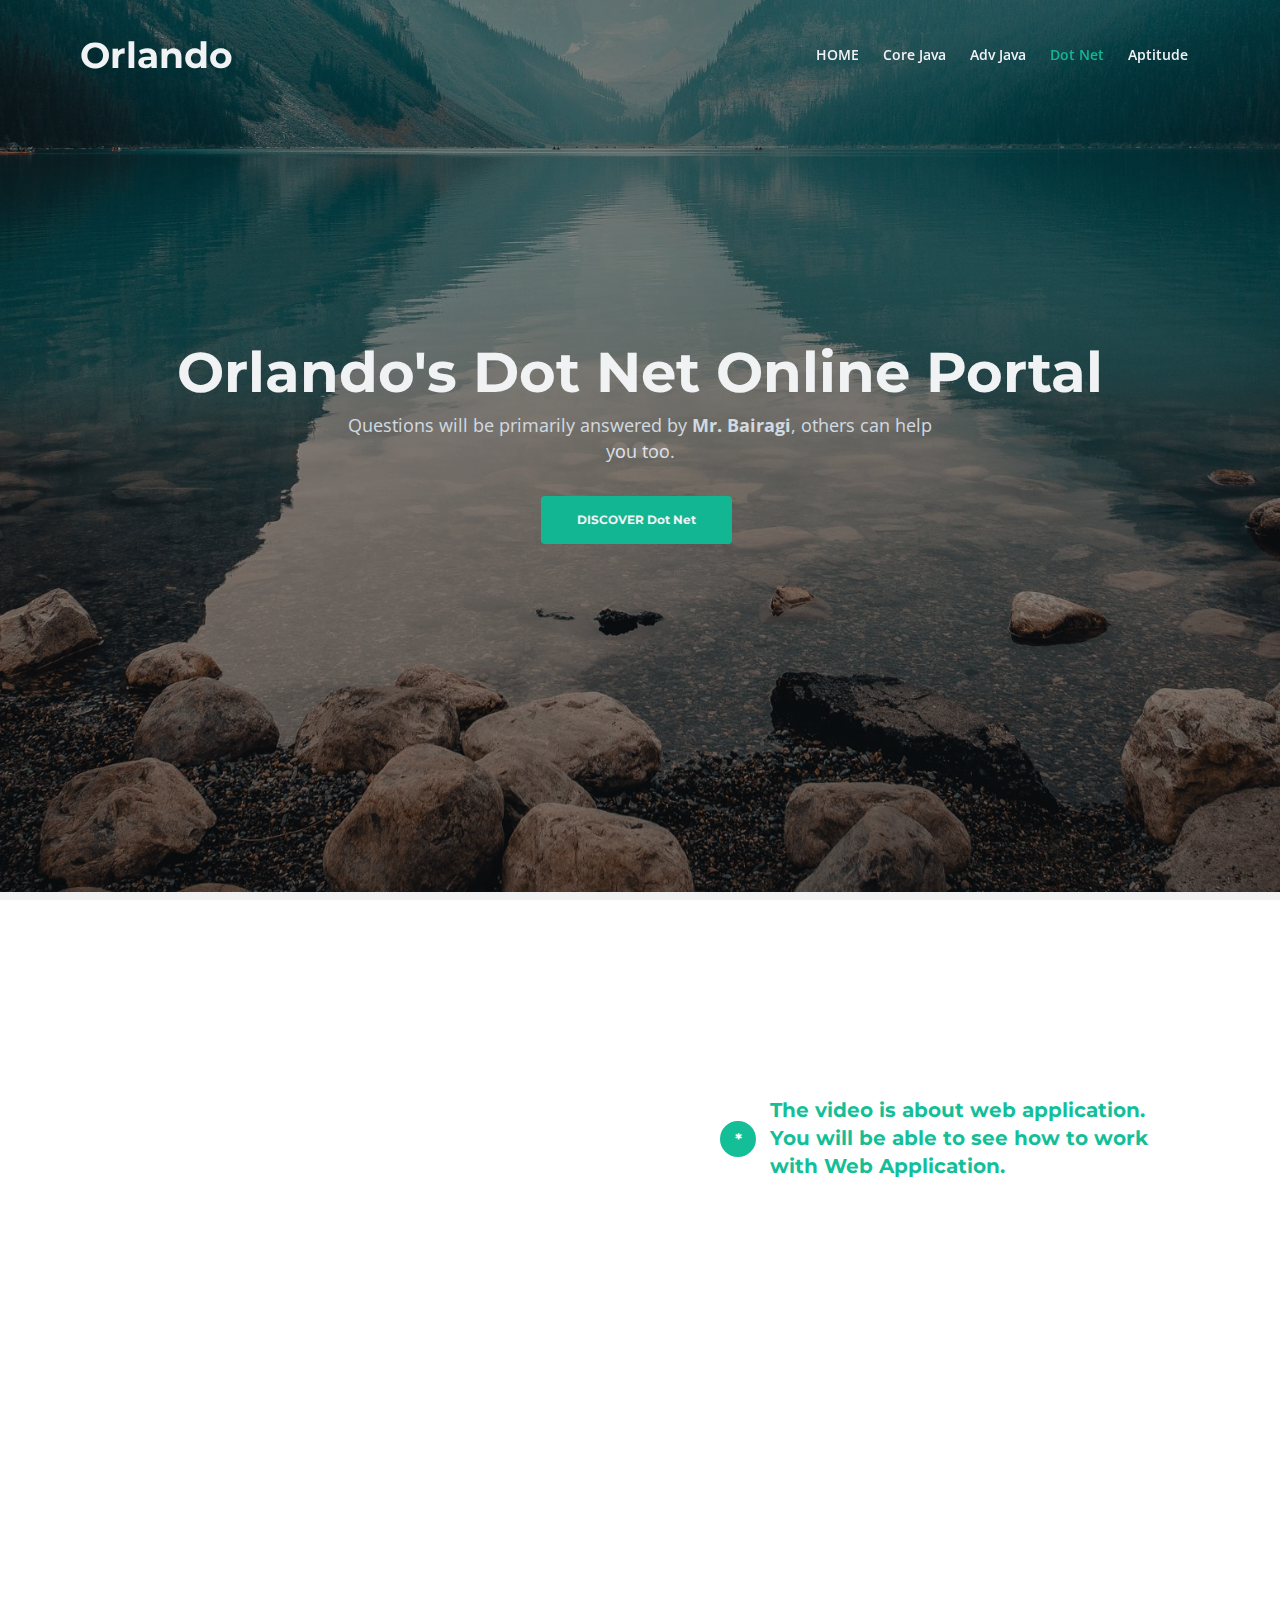
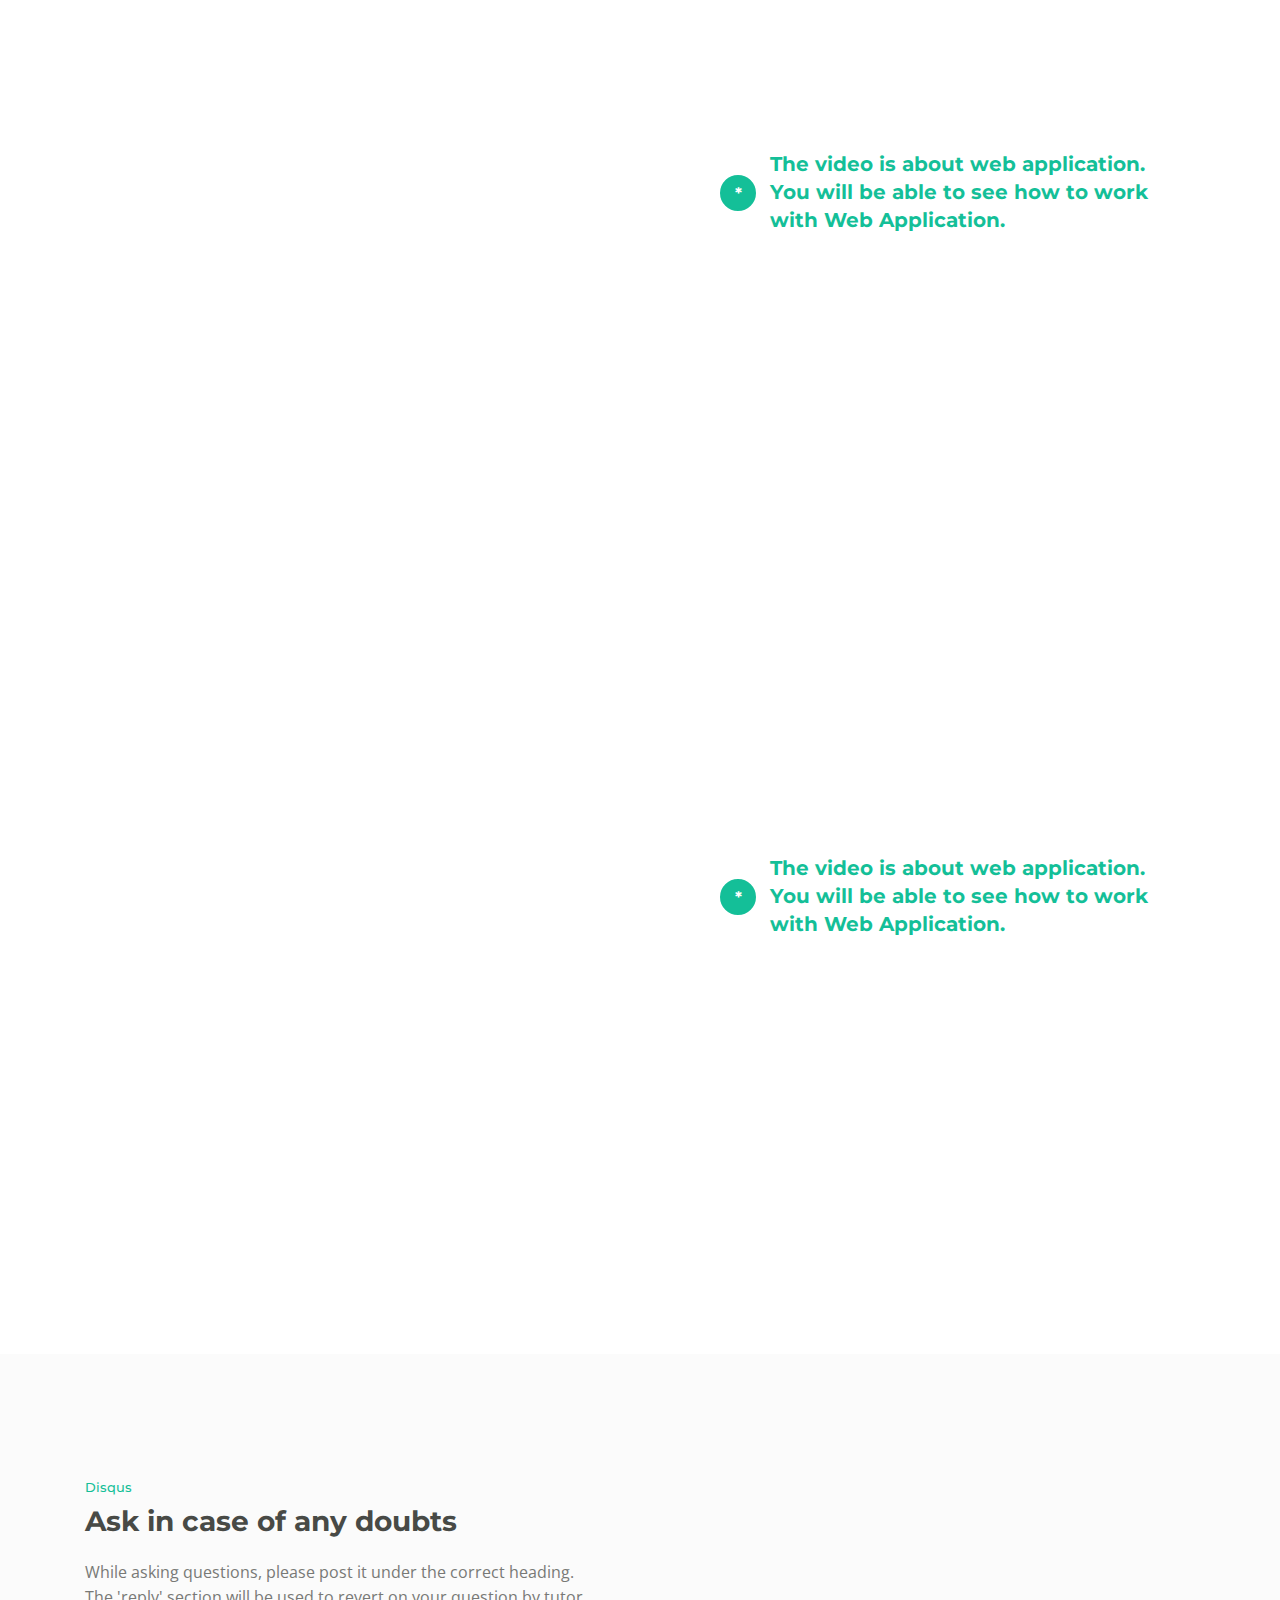
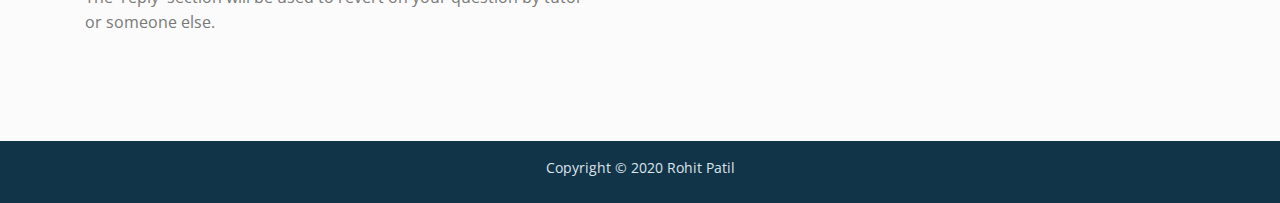
<file: dotnet.html>
<!DOCTYPE html>
<html lang="en">
<head>
    <meta charset="utf-8">
    <meta name="viewport" content="width=device-width, initial-scale=1, shrink-to-fit=no">
    
     <!-- Website Title -->
    <title>Orlando's Online Platform</title>
	
	<style> 
      .wrap-element{
      position: relative;
      overflow: hidden;
      padding-top: 56.25%;
      }
      .wrapped-iframe{
      position: absolute;
      top: 0;
      left: 0;
      width: 100%;
      height: 100%;
      border: 0;
      }
    </style>
    
    <!-- Styles -->
    <link href="https://fonts.googleapis.com/css?family=Montserrat:500,700&display=swap&subset=latin-ext" rel="stylesheet">
    <link href="https://fonts.googleapis.com/css?family=Open+Sans:400,400i,600&display=swap&subset=latin-ext" rel="stylesheet">
    <link href="css/bootstrap.css" rel="stylesheet">
    <link href="css/fontawesome-all.css" rel="stylesheet">
    <link href="css/swiper.css" rel="stylesheet">
	<link href="css/magnific-popup.css" rel="stylesheet">
	<link href="css/styles.css" rel="stylesheet">
	
	<!-- Favicon  -->
    <link rel="icon" href="images/favicon.png">
</head>
<body data-spy="scroll" data-target=".fixed-top">
    
    <!-- Preloader -->
	<div class="spinner-wrapper">
        <div class="spinner">
            <div class="bounce1"></div>
            <div class="bounce2"></div>
            <div class="bounce3"></div>
        </div>
    </div>
    <!-- end of preloader -->
    

    <!-- Navbar -->
    <nav class="navbar navbar-expand-md navbar-dark navbar-custom fixed-top">
        <!-- Text Logo - Use this if you don't have a graphic logo -->
        <a class="navbar-brand logo-text page-scroll" href="index.html">Orlando</a>
		
        <!-- Mobile Menu Toggle Button -->
        <button class="navbar-toggler" type="button" data-toggle="collapse" data-target="#navbarsExampleDefault1" aria-controls="navbarsExampleDefault1" aria-expanded="false" aria-label="Toggle navigation">
            <span class="navbar-toggler-awesome fas fa-bars"></span>
            <span class="navbar-toggler-awesome fas fa-times"></span>
        </button>
        <!-- end of mobile menu toggle button -->

        <div class="collapse navbar-collapse" id="navbarsExampleDefault1">
            <ul class="navbar-nav ml-auto">
                <li class="nav-item">
                    <a class="nav-link page-scroll" href="index.html">HOME </a>
                </li>
                <!-- <li class="nav-item">
                    <a class="nav-link page-scroll" href="#details">TUTORIALS</a>
                </li>
                <li class="nav-item">
                    <a class="nav-link page-scroll" href="#contact">DISQUS</a>
                </li> -->
				<li class="nav-item">
                    <a class="nav-link page-scroll" href="corejava.html">Core Java <span class="sr-only">(current)</span></a>
                </li>
				<li class="nav-item">
                    <a class="nav-link page-scroll" href="advjava.html">Adv Java</a>
                </li>
				<li class="nav-item">
                    <a class="nav-link page-scroll active" href="dotnet.html">Dot Net</a>
                </li>
				<li class="nav-item">
                    <a class="nav-link page-scroll" href="aptitude.html">Aptitude</a>
                </li>
            </ul>
        </div>
    </nav> <!-- end of navbar -->
    <!-- end of navbar -->


    <!-- Header -->
    <header id="header" class="header">
        <div class="header-content">
            <div class="container">
                <div class="row">
                    <div class="col-lg-12">
                        <div class="text-container">
                            <h1>Orlando's Dot Net Online Portal</h1>
                            <p class="p-heading p-large">Questions will be primarily answered by <b>Mr. Bairagi</b>, others can help you too.</p>
                            <a class="btn-solid-lg page-scroll" href="#details">DISCOVER Dot Net</a>
                        </div>
                    </div> <!-- end of col -->
                </div> <!-- end of row -->
            </div> <!-- end of container -->
        </div> <!-- end of header-content -->
    </header> <!-- end of header -->
    <!-- end of header -->
    
	<br><br><br><br>
	
    <!-- Details 1 -->
	<div id="details" class="accordion">
		<div class="area-1"><div class="wrap-element">
      <iframe class="wrapped-iframe" src="https://www.youtube.com/embed/RsQ1tFLwldY" gesture="media"  allow="encrypted-media" allowfullscreen></iframe>
    </div></div><!-- end of area-1 on same line and no space between comments to eliminate margin white space --><div class="area-2">
            
            
		 <!-- Accordion -->
            <div class="accordion-container" id="accordionOne">
                <div class="item">
                    <div id="headingOne">
                        <span data-toggle="collapse" data-target="#collapseOne" aria-expanded="true" aria-controls="collapseOne" role="button">
                            <span class="circle-numbering">*</span><span class="accordion-title">The video is about web application. You will be able to see how to work with Web Application.</span>
                        </span>
                    </div>
                </div> <!-- end of item -->
            </div> <!-- end of accordion-container -->
            <!-- end of accordion -->

		</div> <!-- end of area-2 -->
    </div> <!-- end of accordion -->
    <!-- end of details 1 -->

	
	<br><br><br><br>
	
	<!-- Details 2 -->
	<div id="details" class="accordion">
		<div class="area-1"><div class="wrap-element">
      <iframe class="wrapped-iframe" src="https://www.youtube.com/embed/HPj3j1qkRcY" gesture="media"  allow="encrypted-media" allowfullscreen></iframe>
    </div></div><!-- end of area-1 on same line and no space between comments to eliminate margin white space --><div class="area-2">
            
             <!-- Accordion -->
            <div class="accordion-container" id="accordionOne">
                <div class="item">
                    <div id="headingOne">
                        <span data-toggle="collapse" data-target="#collapseOne" aria-expanded="true" aria-controls="collapseOne" role="button">
                            <span class="circle-numbering">*</span><span class="accordion-title">The video is about web application. You will be able to see how to work with Web Application.</span>
                        </span>
                    </div>
                </div> <!-- end of item -->
            </div> <!-- end of accordion-container -->
            <!-- end of accordion -->

		</div> <!-- end of area-2 -->
    </div> <!-- end of accordion -->
    <!-- end of details 1 -->

	<br><br><br><br>
	
	<br><br>
		
	<!-- Details 3 -->
	<div id="details" class="accordion">
		<div class="area-1"><div class="wrap-element">
      <iframe class="wrapped-iframe" src="https://www.youtube.com/embed/Av6zh817QEc" gesture="media"  allow="encrypted-media" allowfullscreen></iframe>
    </div></div><!-- end of area-1 on same line and no space between comments to eliminate margin white space --><div class="area-2">
            
             <!-- Accordion -->
            <div class="accordion-container" id="accordionOne">
                <div class="item">
                    <div id="headingOne">
                        <span data-toggle="collapse" data-target="#collapseOne" aria-expanded="true" aria-controls="collapseOne" role="button">
                            <span class="circle-numbering">*</span><span class="accordion-title">The video is about web application. You will be able to see how to work with Web Application.</span>
                        </span>
                    </div>
                </div> <!-- end of item -->
            </div> <!-- end of accordion-container -->
            <!-- end of accordion -->

		</div> <!-- end of area-2 -->
    </div> <!-- end of accordion -->
    <!-- end of details 1 -->

	<br><br>
	
    <!-- Contact -->
    <div id="contact" class="form-2">
        <div class="container">
            <div class="row">
                <div class="col-lg-6">
                    <div class="text-container">
                        <div class="section-title">Disqus</div>
                        <h2>Ask in case of any doubts</h2>
                        <p>While asking questions, please post it under the correct heading. The 'reply' section will be used to revert on your question by tutor or someone else.</p>
                    </div> <!-- end of text-container -->
                </div> <!-- end of col -->
                <div class="col-lg-6">
                    <div id="disqus_thread"></div>
						<script>
						var disqus_config = function () {
						this.page.url = "https://rohit0903.github.io/orlando/dotnet.html";
						this.page.identifier = "123";
						};
						
						(function() {
						var d = document, s = d.createElement('script');
						s.src = 'https://https-rohit0903-github-io-orlando-dotnet-html.disqus.com/embed.js';
						s.setAttribute('data-timestamp', +new Date());
						(d.head || d.body).appendChild(s);
						})();
						</script>
					<noscript>Please enable JavaScript to view the <a href="https://disqus.com/?ref_noscript">comments powered by Disqus.</a></noscript>
					<script id="dsq-count-scr" src="//https-rohit0903-github-io-orlando-dotnet-html.disqus.com/count.js" async></script>

                </div> <!-- end of col -->
            </div> <!-- end of row -->
        </div> <!-- end of container -->
    </div> <!-- end of form-2 -->
    <!-- end of contact -->

    <!-- Copyright -->
    <div class="copyright">
        <div class="container">
            <div class="row">
                <div class="col-lg-12">
                    <p class="p-small">Copyright © 2020 <a href="#">Rohit Patil</a></p>
                </div> <!-- end of col -->
            </div> <!-- enf of row -->
        </div> <!-- end of container -->
    </div> <!-- end of copyright --> 
    <!-- end of copyright -->
    
    	
    <!-- Scripts -->
    <script src="js/jquery.min.js"></script> <!-- jQuery for Bootstrap's JavaScript plugins -->
    <script src="js/popper.min.js"></script> <!-- Popper tooltip library for Bootstrap -->
    <script src="js/bootstrap.min.js"></script> <!-- Bootstrap framework -->
    <script src="js/jquery.easing.min.js"></script> <!-- jQuery Easing for smooth scrolling between anchors -->
    <script src="js/swiper.min.js"></script> <!-- Swiper for image and text sliders -->
    <script src="js/jquery.magnific-popup.js"></script> <!-- Magnific Popup for lightboxes -->
    <script src="js/morphext.min.js"></script> <!-- Morphtext rotating text in the header -->
    <script src="js/isotope.pkgd.min.js"></script> <!-- Isotope for filter -->
    <script src="js/validator.min.js"></script> <!-- Validator.js - Bootstrap plugin that validates forms -->
    <script src="js/scripts.js"></script> <!-- Custom scripts -->
</body>
</html>
</file>
<file: css/styles.css>
/* Template: Aria - Business HTML Landing Page Template
   Author: Inovatik
   Created: Jul 2019
   Description: Master CSS file
*/

/*****************************************
Table Of Contents:

01. General Styles
02. Preloader
03. Navigation
04. Header
05. Intro
06. Description
07. Services
08. Details 1
09. Details 2
10. Testimonials
11. Call Me
12. Projects
13. Project Lightboxes
14. Team
15. About
16. Contact
17. Footer
18. Copyright
19. Back To Top Button
20. Extra Pages
21. Media Queries
******************************************/

/*****************************************
Colors:

- Backgrounds - light gray #fbfbfb
- Background - dark blue #153e52
- Backgrounds navbar, footer - dark gray #113448
- Buttons, bullets, icons - green #14bf98
- Headings text - black #484a46
- Body text - gray #787976
- Body text - light gray #dfe5ec
******************************************/


/******************************/
/*     01. General Styles     */
/******************************/
body,
html {
    width: 100%;
	height: 100%;
}

body, p {
	color: #787976; 
	font: 400 1rem/1.5625rem "Open Sans", sans-serif;
}

.p-large {
	font: 400 1.125rem/1.625rem "Open Sans", sans-serif;
}

.p-small {
	font: 400 0.875rem/1.375rem "Open Sans", sans-serif;
}

.p-heading {
	margin-bottom: 3.5rem;
	text-align: center;
}

.li-space-lg li {
	margin-bottom: 0.375rem;
}

.indent {
	padding-left: 1.25rem;
}

h1 {
	color: #484a46;
	font: 700 2.5rem/3rem "Montserrat", sans-serif;
}

h2 {
	color: #484a46;
	font: 700 1.75rem/2.125rem "Montserrat", sans-serif;
}

h3 {
	color: #484a46;
	font: 700 1.375rem/1.75rem "Montserrat", sans-serif;
}

h4 {
	color: #484a46;
	font: 700 1.25rem/1.625rem "Montserrat", sans-serif;
}

h5 {
	color: #484a46;
	font: 700 1.125rem/1.5rem "Montserrat", sans-serif;
}

h6 {
	color: #484a46;
	font: 700 1rem/1.375rem "Montserrat", sans-serif;
}

a {
	color: #787976;
	text-decoration: underline;
}

a:hover {
	color: #787976;
	text-decoration: underline;
}

a.green {
	color: #14bf98;
}

a.white,
.white {
	color: #dfe5ec;
}

.testimonial-text {
	font-style: italic;
}

.testimonial-author {
	font: 700 1rem/1.375rem "Montserrat", sans-serif;
}

strong {
	color: #484a46;
}

.section-title {
	color: #14bf98;
	font: 500 0.8125rem/1.125rem "Montserrat", sans-serif;
}

.btn-solid-reg {
	display: inline-block;
	padding: 1.1875rem 1.875rem 1.1875rem 1.875rem;
	border: 0.125rem solid #14bf98;
	border-radius: 0.25rem;
	background-color: #14bf98;
	color: #fff;
	font: 700 0.75rem/0 "Montserrat", sans-serif;
	text-decoration: none;
	transition: all 0.2s;
}

.btn-solid-reg:hover {
	background-color: transparent;
	color: #14bf98;
	text-decoration: none;
}

.btn-solid-lg {
	display: inline-block;
	padding: 1.375rem 2.125rem 1.375rem 2.125rem;
	border: 0.125rem solid #14bf98;
	border-radius: 0.25rem;
	background-color: #14bf98;
	color: #fff;
	font: 700 0.75rem/0 "Montserrat", sans-serif;
	text-decoration: none;
	transition: all 0.2s;
}

.btn-solid-lg:hover {
	background-color: transparent;
	color: #14bf98;
	text-decoration: none;
}

.btn-outline-reg {
	display: inline-block;
	padding: 1.1875rem 1.875rem 1.1875rem 1.875rem;
	border: 0.125rem solid #787976;
	border-radius: 0.25rem;
	background-color: transparent;
	color: #787976;
	font: 700 0.75rem/0 "Montserrat", sans-serif;
	text-decoration: none;
	transition: all 0.2s;
}

.btn-outline-reg:hover {
	background-color: #787976;
	color: #fff;
	text-decoration: none;
}

.btn-outline-lg {
	display: inline-block;
	padding: 1.375rem 2.125rem 1.375rem 2.125rem;
	border: 0.125rem solid #787976;
	border-radius: 0.25rem;
	background-color: transparent;
	color: #787976;
	font: 700 0.75rem/0 "Montserrat", sans-serif;
	text-decoration: none;
	transition: all 0.2s;
}

.btn-outline-lg:hover {
	background-color: #787976;
	color: #fff;
	text-decoration: none;
}

.btn-outline-sm {
	display: inline-block;
	padding: 1rem 1.625rem 0.9375rem 1.625rem;
	border: 0.125rem solid #787976;
	border-radius: 0.25rem;
	background-color: transparent;
	color: #787976;
	font: 700 0.75rem/0 "Montserrat", sans-serif;
	text-decoration: none;
	transition: all 0.2s;
}

.btn-outline-sm:hover {
	background-color: #787976;
	color: #fff;
	text-decoration: none;
}

.form-group {
	position: relative;
	margin-bottom: 1.25rem;
}

.form-group.has-error.has-danger {
	margin-bottom: 0.625rem;
}

.form-group.has-error.has-danger .help-block.with-errors ul {
	margin-top: 0.375rem;
}

.label-control {
	position: absolute;
	top: 0.8125rem;
	left: 1.375rem;
	color: #787976;
	opacity: 1;
	font: 400 0.875rem/1.375rem "Open Sans", sans-serif;
	cursor: text;
	transition: all 0.2s ease;
}

/* IE10+ hack to solve lower label text position compared to the rest of the browsers */
@media screen and (-ms-high-contrast: active), screen and (-ms-high-contrast: none) {  
	.label-control {
		top: 0.9375rem;
	}
}

.form-control-input:focus + .label-control,
.form-control-input.notEmpty + .label-control,
.form-control-textarea:focus + .label-control,
.form-control-textarea.notEmpty + .label-control {
	top: 0.125rem;
	opacity: 1;
	font-size: 0.75rem;
	font-weight: 500;
}

.form-control-input,
.form-control-select {
	display: block; /* needed for proper display of the label in Firefox, IE, Edge */
	width: 100%;
	padding-top: 1.25rem;
	padding-bottom: 0.25rem;
	padding-left: 1.3125rem;
	border: 1px solid #dadada;
	border-radius: 0.25rem;
	background-color: #fff;
	color: #787976;
	font: 400 0.875rem/1.375rem "Open Sans", sans-serif;
	transition: all 0.2s;
	-webkit-appearance: none; /* removes inner shadow on form inputs on ios safari */
}

.form-control-select {
	padding-top: 0.5rem;
	padding-bottom: 0.5rem;
	height: 3rem;
}

/* IE10+ hack to solve lower label text position compared to the rest of the browsers */
@media screen and (-ms-high-contrast: active), screen and (-ms-high-contrast: none) {  
	.form-control-input {
		padding-top: 1.25rem;
		padding-bottom: 0.75rem;
		line-height: 1.75rem;
	}

	.form-control-select {
		padding-top: 0.875rem;
		padding-bottom: 0.75rem;
		height: 3.125rem;
		line-height: 2.125rem;
	}
}

select {
    /* you should keep these first rules in place to maintain cross-browser behavior */
    -webkit-appearance: none;
	-moz-appearance: none;
	-ms-appearance: none;
    -o-appearance: none;
    appearance: none;
    background-image: url('../images/down-arrow.png');
    background-position: 96% 50%;
    background-repeat: no-repeat;
    outline: none;
}

select::-ms-expand {
    display: none; /* removes the ugly default down arrow on select form field in IE11 */
}

.form-control-textarea {
	display: block; /* used to eliminate a bottom gap difference between Chrome and IE/FF */
	width: 100%;
	height: 8rem; /* used instead of html rows to normalize height between Chrome and IE/FF */
	padding-top: 1.25rem;
	padding-left: 1.3125rem;
	border: 1px solid #dadada;
	border-radius: 0.25rem;
	background-color: #fff;
	color: #787976;
	font: 400 1rem/1.5625rem "Open Sans", sans-serif;
	transition: all 0.2s;
}

.form-control-input:focus,
.form-control-select:focus,
.form-control-textarea:focus {
	border: 1px solid #a1a1a1;
	outline: none; /* Removes blue border on focus */
}

.form-control-input:hover,
.form-control-select:hover,
.form-control-textarea:hover {
	border: 1px solid #a1a1a1;
}

.checkbox {
	font: 400 0.875rem/1.375rem "Open Sans", sans-serif;
}

input[type='checkbox'] {
	vertical-align: -15%;
	margin-right: 0.375rem;
}

/* IE10+ hack to raise checkbox field position compared to the rest of the browsers */
@media screen and (-ms-high-contrast: active), screen and (-ms-high-contrast: none) {  
	input[type='checkbox'] {
		vertical-align: -9%;
	}
}

.form-control-submit-button {
	display: inline-block;
	width: 100%;
	height: 3.125rem;
	border: 0.125rem solid #14bf98;
	border-radius: 0.25rem;
	background-color: #14bf98;
	color: #fff;
	font: 700 0.75rem/1.75rem "Montserrat", sans-serif;
	cursor: pointer;
	transition: all 0.2s;
}

.form-control-submit-button:hover {
	background-color: transparent;
	color: #14bf98;
}

/* Form Success And Error Message Formatting */
#lmsgSubmit.h3.text-center.tada.animated,
#cmsgSubmit.h3.text-center.tada.animated,
#pmsgSubmit.h3.text-center.tada.animated,
#lmsgSubmit.h3.text-center,
#cmsgSubmit.h3.text-center,
#pmsgSubmit.h3.text-center {
	display: block;
	margin-bottom: 0;
	color: #b93636;
	font: 400 1.125rem/1rem "Open Sans", sans-serif;
}

.help-block.with-errors .list-unstyled {
	color: #787976;
	font-size: 0.75rem;
	line-height: 1.125rem;
	text-align: left;
}

.help-block.with-errors ul {
	margin-bottom: 0;
}
/* end of form success and error message formatting */

/* Form Success And Error Message Animation - Animate.css */
@-webkit-keyframes tada {
	from {
		-webkit-transform: scale3d(1, 1, 1);
		-ms-transform: scale3d(1, 1, 1);
		transform: scale3d(1, 1, 1);
	}
	10%, 20% {
		-webkit-transform: scale3d(.9, .9, .9) rotate3d(0, 0, 1, -3deg);
		-ms-transform: scale3d(.9, .9, .9) rotate3d(0, 0, 1, -3deg);
		transform: scale3d(.9, .9, .9) rotate3d(0, 0, 1, -3deg);
	}
	30%, 50%, 70%, 90% {
		-webkit-transform: scale3d(1.1, 1.1, 1.1) rotate3d(0, 0, 1, 3deg);
		-ms-transform: scale3d(1.1, 1.1, 1.1) rotate3d(0, 0, 1, 3deg);
		transform: scale3d(1.1, 1.1, 1.1) rotate3d(0, 0, 1, 3deg);
	}
	40%, 60%, 80% {
		-webkit-transform: scale3d(1.1, 1.1, 1.1) rotate3d(0, 0, 1, -3deg);
		-ms-transform: scale3d(1.1, 1.1, 1.1) rotate3d(0, 0, 1, -3deg);
		transform: scale3d(1.1, 1.1, 1.1) rotate3d(0, 0, 1, -3deg);
	}
	to {
		-webkit-transform: scale3d(1, 1, 1);
		-ms-transform: scale3d(1, 1, 1);
		transform: scale3d(1, 1, 1);
	}
}

@keyframes tada {
	from {
		-webkit-transform: scale3d(1, 1, 1);
		-ms-transform: scale3d(1, 1, 1);
		transform: scale3d(1, 1, 1);
	}
	10%, 20% {
		-webkit-transform: scale3d(.9, .9, .9) rotate3d(0, 0, 1, -3deg);
		-ms-transform: scale3d(.9, .9, .9) rotate3d(0, 0, 1, -3deg);
		transform: scale3d(.9, .9, .9) rotate3d(0, 0, 1, -3deg);
	}
	30%, 50%, 70%, 90% {
		-webkit-transform: scale3d(1.1, 1.1, 1.1) rotate3d(0, 0, 1, 3deg);
		-ms-transform: scale3d(1.1, 1.1, 1.1) rotate3d(0, 0, 1, 3deg);
		transform: scale3d(1.1, 1.1, 1.1) rotate3d(0, 0, 1, 3deg);
	}
	40%, 60%, 80% {
		-webkit-transform: scale3d(1.1, 1.1, 1.1) rotate3d(0, 0, 1, -3deg);
		-ms-transform: scale3d(1.1, 1.1, 1.1) rotate3d(0, 0, 1, -3deg);
		transform: scale3d(1.1, 1.1, 1.1) rotate3d(0, 0, 1, -3deg);
	}
	to {
		-webkit-transform: scale3d(1, 1, 1);
		-ms-transform: scale3d(1, 1, 1);
		transform: scale3d(1, 1, 1);
	}
}

.tada {
	-webkit-animation-name: tada;
	animation-name: tada;
}

.animated {
	-webkit-animation-duration: 1s;
	animation-duration: 1s;
	-webkit-animation-fill-mode: both;
	animation-fill-mode: both;
}
/* end of form success and error message animation - Animate.css */

/* Fade-move Animation For Lightbox - Magnific Popup */
/* at start */
.my-mfp-slide-bottom .zoom-anim-dialog {
	opacity: 0;
	transition: all 0.2s ease-out;
	-webkit-transform: translateY(-1.25rem) perspective(37.5rem) rotateX(10deg);
	-ms-transform: translateY(-1.25rem) perspective(37.5rem) rotateX(10deg);
	transform: translateY(-1.25rem) perspective(37.5rem) rotateX(10deg);
}

/* animate in */
.my-mfp-slide-bottom.mfp-ready .zoom-anim-dialog {
	opacity: 1;
	-webkit-transform: translateY(0) perspective(37.5rem) rotateX(0); 
	-ms-transform: translateY(0) perspective(37.5rem) rotateX(0); 
	transform: translateY(0) perspective(37.5rem) rotateX(0); 
}

/* animate out */
.my-mfp-slide-bottom.mfp-removing .zoom-anim-dialog {
	opacity: 0;
	-webkit-transform: translateY(-0.625rem) perspective(37.5rem) rotateX(10deg); 
	-ms-transform: translateY(-0.625rem) perspective(37.5rem) rotateX(10deg); 
	transform: translateY(-0.625rem) perspective(37.5rem) rotateX(10deg); 
}

/* dark overlay, start state */
.my-mfp-slide-bottom.mfp-bg {
	opacity: 0;
	transition: opacity 0.2s ease-out;
}

/* animate in */
.my-mfp-slide-bottom.mfp-ready.mfp-bg {
	opacity: 0.8;
}
/* animate out */
.my-mfp-slide-bottom.mfp-removing.mfp-bg {
	opacity: 0;
}
/* end of fade-move animation for lightbox - magnific popup */

/* Fade Animation For Image Slider - Magnific Popup */
@-webkit-keyframes fadeIn {
	from {
		opacity: 0;
	}
	to {
		opacity: 1;
	}
}

@keyframes fadeIn {
	from {
		opacity: 0;
	}
	to {
		opacity: 1;
	}
}

.fadeIn {
	-webkit-animation: fadeIn 0.6s;
	animation: fadeIn 0.6s;
}

@-webkit-keyframes fadeOut {
	from {
		opacity: 1;
	}
	to {
		opacity: 0;
	}
}

@keyframes fadeOut {
	from {
		opacity: 1;
	}
	to {
		opacity: 0;
	}
}

.fadeOut {
	-webkit-animation: fadeOut 0.8s;
	animation: fadeOut 0.8s;
}
/* end of fade animation for image slider - magnific popup */


/*************************/
/*     02. Preloader     */
/*************************/
.spinner-wrapper {
	position: fixed;
	z-index: 999999;
	top: 0;
	right: 0;
	bottom: 0;
	left: 0;
	background: #113448;
}

.spinner {
	position: absolute;
	top: 50%; /* centers the loading animation vertically one the screen */
	left: 50%; /* centers the loading animation horizontally one the screen */
	width: 3.75rem;
	height: 1.25rem;
	margin: -0.625rem 0 0 -1.875rem; /* is width and height divided by two */ 
	text-align: center;
}

.spinner > div {
	display: inline-block;
	width: 1rem;
	height: 1rem;
	border-radius: 100%;
	background-color: #fff;
	-webkit-animation: sk-bouncedelay 1.4s infinite ease-in-out both;
	animation: sk-bouncedelay 1.4s infinite ease-in-out both;
}

.spinner .bounce1 {
	-webkit-animation-delay: -0.32s;
	animation-delay: -0.32s;
}

.spinner .bounce2 {
	-webkit-animation-delay: -0.16s;
	animation-delay: -0.16s;
}

@-webkit-keyframes sk-bouncedelay {
	0%, 80%, 100% { -webkit-transform: scale(0); }
	40% { -webkit-transform: scale(1.0); }
}

@keyframes sk-bouncedelay {
	0%, 80%, 100% { 
		-webkit-transform: scale(0);
		-ms-transform: scale(0);
		transform: scale(0);
	} 40% { 
		-webkit-transform: scale(1.0);
		-ms-transform: scale(1.0);
		transform: scale(1.0);
	}
}


/**************************/
/*     03. Navigation     */
/**************************/
.navbar-custom {
	padding-top: 0.375rem;
	padding-bottom: 0.375rem;
	background-color: #113448;
	box-shadow: 0 0.0625rem 0.375rem 0 rgba(0, 0, 0, 0.1);
	font: 600 0.875rem/0.875rem "Open Sans", sans-serif;
	transition: all 0.2s;
}

.navbar-custom .navbar-brand {
	font-size: 0;
}

.navbar-custom .navbar-brand.logo-image img {
    width: 7.0625rem;
	height: 2rem;
	-webkit-backface-visibility: hidden;
}

.navbar-custom .navbar-brand.logo-text {
	margin-top: 0.25rem;
	margin-bottom: 0.25rem;
	font: 700 2.25rem/1.5rem "Montserrat", sans-serif;
	color: #fff;
	text-decoration: none;
}

.navbar-custom .navbar-nav {
	margin-top: 0.75rem;
	margin-bottom: 0.5rem;
}

.navbar-custom .nav-item .nav-link {
	padding: 0.625rem 0.75rem 0.625rem 0.75rem;
	color: #fff;
	text-decoration: none;
	transition: all 0.2s ease;
}

.navbar-custom .nav-item .nav-link:hover,
.navbar-custom .nav-item .nav-link.active {
	color: #14bf98;
}

/* Dropdown Menu */
.navbar-custom .dropdown:hover > .dropdown-menu {
	display: block; /* this makes the dropdown menu stay open while hovering it */
	min-width: auto;
	animation: fadeDropdown 0.2s; /* required for the fade animation */
}

@keyframes fadeDropdown {
    0% {
        opacity: 0;
    }

    100% {
        opacity: 1;
    }
}

.navbar-custom .dropdown-toggle:focus { /* removes dropdown outline on focus  */
	outline: 0;
}

.navbar-custom .dropdown-menu {
	margin-top: 0;
	border: none;
	border-radius: 0.25rem;
	background-color: #113448;
}

.navbar-custom .dropdown-item {
	color: #fff;
	text-decoration: none;
}

.navbar-custom .dropdown-item:hover {
	background-color: #113448;
}

.navbar-custom .dropdown-item .item-text {
	font: 600 0.875rem/0.875rem "Open Sans", sans-serif;
}

.navbar-custom .dropdown-item:hover .item-text {
	color: #14bf98;
}

.navbar-custom .dropdown-items-divide-hr {
	width: 100%;
	height: 1px;
	margin: 0.75rem auto 0.75rem auto;
	border: none;
	background-color: #b5bcc4;
	opacity: 0.2;
}
/* end of dropdown menu */

.navbar-custom .social-icons {
	display: none;
}

.navbar-custom .navbar-toggler {
	border: none;
	color: #fff;
	font-size: 2rem;
}

.navbar-custom button[aria-expanded='false'] .navbar-toggler-awesome.fas.fa-times{
	display: none;
}

.navbar-custom button[aria-expanded='false'] .navbar-toggler-awesome.fas.fa-bars{
	display: inline-block;
}

.navbar-custom button[aria-expanded='true'] .navbar-toggler-awesome.fas.fa-bars{
	display: none;
}

.navbar-custom button[aria-expanded='true'] .navbar-toggler-awesome.fas.fa-times{
	display: inline-block;
	margin-right: 0.125rem;
}


/*********************/
/*    04. Header     */
/*********************/
.header {
	background: linear-gradient(rgba(0, 0, 0, 0.3), rgba(0, 0, 0, 0.5)), url('../images/header-background.jpg') center center no-repeat;
	background-size: cover;
}

.header .header-content {
	padding-top: 8rem;
	padding-bottom: 2.125rem;
	text-align: center;
}

.header .text-container {
	margin-bottom: 3rem;
}

.header h1 {
	margin-bottom: 0.5rem;
	color: #fff;
}

.header .p-large {
	margin-bottom: 2rem;
	color: #dfe5ec;
}

.header .btn-solid-lg {
	margin-right: 0.5rem;
	margin-bottom: 1.25rem;
}


/*********************/
/*     05. Intro     */
/*********************/
.basic-1 {
	padding-top: 6.5rem;
	padding-bottom: 3rem;
}

.basic-1 .text-container {
	margin-bottom: 3rem;
}

.basic-1 .section-title {
	margin-bottom: 0.5rem;
}

.basic-1 h2 {
	margin-bottom: 1.375rem;
}

.basic-1 .testimonial-author {
	color: #484a46;
}

/* Hover Animation */
.basic-1 .image-container {
	overflow: hidden;
	border-radius: 0.25rem;
}

.basic-1 .image-container img {
	margin: 0;
	border-radius: 0.25rem;
	transition: all 0.3s;
}

.basic-1 .image-container:hover img {
	-moz-transform: scale(1.15);
	-webkit-transform: scale(1.15);
	transform: scale(1.15);
} 
/* end of hover animation */


/***************************/
/*     06. Description     */
/***************************/
.cards-1 {
	padding-top: 3rem;
	padding-bottom: 2.875rem;
}

.cards-1 .card {
	margin-bottom: 2.5rem;
	border: none;
	text-align: center;
}

.cards-1 .fa-stack {
	width: 6rem;
	height: 6rem;
	margin-right: auto;
	margin-bottom: 1rem;
	margin-left: auto;
	line-height: 6rem;
	text-align: left;
}

.cards-1 .fa-stack .hexagon {
	position: absolute;
	width: 6rem;
	height: 6rem;
	background: url('../images/hexagon-green.svg') center center no-repeat;
	background-size: 6rem 6rem;
}

.cards-1 .fa-stack-1x {
	color: #fff;
	font-size: 2rem;
}

.cards-1 .card-body {
	padding: 0;
}

.cards-1 .card-title {
	margin-bottom: 0.625rem;
}


/************************/
/*     07. Services     */
/************************/
.cards-2 {
	padding-top: 6.625rem;	
	padding-bottom: 1.25rem;	
	background-color: #fbfbfb;
}

.cards-2 .section-title {
	margin-bottom: 0.5rem;
	text-align: center;
}

.cards-2 h2 {
	margin-bottom: 3.25rem;
	text-align: center;
}

.cards-2 .card {
	margin-bottom: 5.625rem;
	border: none;
	background-color: transparent;
}

.cards-2 .card-image img {
	border-top-left-radius: 0.375rem;
	border-top-right-radius: 0.375rem;
}

.cards-2 .card-body {
	padding: 2.25rem 2rem 2.125rem 2rem;
	border: 1px solid #ebe8e8;
	border-bottom-left-radius: 0.375rem;
	border-bottom-right-radius: 0.375rem;
	background-color: #fff;
}

.cards-2 h3 {
	margin-bottom: 0.75rem;
	text-align: center;
}

.cards-2 .list-unstyled {
	margin-bottom: 1.5rem;
}

.cards-2 .list-unstyled .fas {
	color: #14bf98;
	font-size: 0.5rem;
	line-height: 1.375rem;
}

.cards-2 .list-unstyled .media-body {
	margin-left: 0.625rem;
}

.cards-2 .price {
	margin-bottom: 0.25rem;
	color: #484a46;
	font: 700 1rem/1.5rem "Montserrat", sans-serif;
	text-align: center;
}

.cards-2 .price span {
	color: #14bf98;
}

.cards-2 .button-container {
	margin-top: -1.375rem;
	text-align: center;
}

.cards-2 .btn-solid-reg:hover {
	background-color: #fff;
}


/*************************/
/*     08. Details 1     */
/*************************/
/*
.accordion .area-1 {
	height: 27rem;
	background: url('../images/details-1-background.jpg') center center no-repeat;
	background-size: cover;
}
*/

.accordion .accordion-container {
	max-width: 90%;
	margin-right: auto;
	margin-left: auto;
	padding-top: 6.375rem;
	padding-bottom: 1.5rem;
}

.accordion h2 {
	margin-bottom: 1.625rem;
}

.accordion .item {
	margin-bottom: 2rem;
}

.accordion h4 {
	margin-bottom: 0;
}

.accordion span[aria-expanded="true"] .circle-numbering,
.accordion span[aria-expanded="false"] .circle-numbering {
	display: inline-block;
	width: 2.25rem;
	height: 2.25rem;
	margin-right: 0.875rem;
	border: 0.125rem solid #14bf98;
	border-radius: 50%;
	background-color: #14bf98;
	color: #fff;
	font: 700 1rem/2.125rem "Montserrat", sans-serif;
	text-align: center;
	vertical-align: middle;
	cursor: pointer;
	transition: all 0.2s ease;
}

.accordion span[aria-expanded="false"] .circle-numbering {
	border: 0.125rem solid #484a46;
	background-color: transparent;
	color: #484a46;
}

.accordion .item:hover span[aria-expanded="false"] .circle-numbering {
	border: 0.125rem solid #14bf98;
	color: #14bf98;
}

.accordion .accordion-title {
	display: inline-block;
	width: 70%;
	margin-top: 0.125rem;
	margin-bottom: 0.25rem;
	color: #484a46;
	font: 700 1.25rem/1.75rem "Montserrat", sans-serif;
	vertical-align: middle;
	cursor: pointer;
	transition: all 0.2s ease;
}

.accordion .item:hover .accordion-title {
	color: #14bf98;
}

.accordion span[aria-expanded="true"] .accordion-title {
	color: #14bf98;
}

.accordion .accordion-body {
	margin-left: 3.125rem;
}


/*************************/
/*     09. Details 2     */
/*************************/
.tabs .tabs-container {
	max-width: 90%;
	margin-right: auto;
	margin-left: auto;
	padding-top: 2rem;
	padding-bottom: 5.75rem;
}

.tabs .nav-tabs {
	justify-content: center;
	margin-bottom: 1.125rem;
	border-bottom: none;
}

.tabs .nav-link {
	margin-right: 1.625rem;
	margin-bottom: 0.875rem;
	padding: 0;
	border: none;
	border-radius: 0.25rem;
	color: #c1cace;
	font: 700 1.375rem/1.375rem "Montserrat", sans-serif;
	text-decoration: none;
	transition: all 0.2s ease;
}

.tabs .nav-link:hover,
.tabs .nav-link.active {
	color: #14bf98;
}

.tabs .nav-link .fas {
	margin-right: 0.125rem;
	font-size: 0.875rem;
	vertical-align: 20%;
}

.tabs #tab-1 .progress-container {
	margin-top: 1.5rem;
}

.tabs #tab-1 .progress-container .title {
	margin-bottom: 0.25rem;
	color: #484a46;
	font: 600 0.875rem/1.25rem "Open Sans", sans-serif;
}

.tabs #tab-1 .progress {
	height: 1.375rem;
	margin-bottom: 1.125rem;
	border-radius: 0.125rem;
	background-color: #f9fafc;
}

.tabs #tab-1 .progress-bar {
	display: block;
	padding-left: 1.5rem;
	border-radius: 0.125rem;
	background: linear-gradient(to bottom right, #14bf98, #1bd1a7);
}

.tabs #tab-1 .progress-bar.first {
	width: 100%;
}

.tabs #tab-1 .progress-bar.second {
	width: 75%;
}

.tabs #tab-1 .progress-bar.third {
	width: 90%;
}

.tabs #tab-2 .list-unstyled {
	margin-top: 1.75rem;
	margin-bottom: 0;
	vertical-align: top;
}

.tabs #tab-2 .list-unstyled .media {
	margin-bottom: 2rem;
}

.tabs #tab-2 .list-unstyled .media-bullet {
	color: #14bf98;
	font-weight: 600;
	font-size: 2rem;
	line-height: 2rem;
}

.tabs #tab-2 .list-unstyled .media-body {
	margin-left: 0.875rem;
}

.tabs #tab-3 .list-unstyled .fas {
	color: #14bf98;
	font-size: 0.5rem;
	line-height: 1.375rem;
}

.tabs #tab-3 .list-unstyled .media-body {
	margin-left: 0.625rem;
}

.tabs #tab-3 .list-unstyled {
	margin-bottom: 1.75rem;
}

.tabs .area-2 {
	height: 27rem;
	background: url('../images/details-2-background.jpg') center center no-repeat;
	background-size: cover;
}


/****************************/
/*     10. Testimonials     */
/****************************/
.slider {
	padding-top: 6.375rem;
	padding-bottom: 6.5rem;
	background-color: #fbfbfb;
}

.slider h2 {
	margin-bottom: 0.75rem;
	text-align: center;
}

.slider .slider-container {
	position: relative;
}

.slider .swiper-container {
	position: static;
	width: 90%;
	text-align: center;
}

.slider .swiper-button-prev:focus,
.slider .swiper-button-next:focus {
	/* even if you can't see it chrome you can see it on mobile device */
	outline: none;
}

.slider .swiper-button-prev {
	left: -0.5rem;
	background-image: url("data:image/svg+xml;charset=utf-8,%3Csvg%20xmlns%3D'http%3A%2F%2Fwww.w3.org%2F2000%2Fsvg'%20viewBox%3D'0%200%2028%2044'%3E%3Cpath%20d%3D'M0%2C22L22%2C0l2.1%2C2.1L4.2%2C22l19.9%2C19.9L22%2C44L0%2C22L0%2C22L0%2C22z'%20fill%3D'%23787976'%2F%3E%3C%2Fsvg%3E");
	background-size: 1.125rem 1.75rem;
}

.slider .swiper-button-next {
	right: -0.5rem;
	background-image: url("data:image/svg+xml;charset=utf-8,%3Csvg%20xmlns%3D'http%3A%2F%2Fwww.w3.org%2F2000%2Fsvg'%20viewBox%3D'0%200%2028%2044'%3E%3Cpath%20d%3D'M27%2C22L27%2C22L5%2C44l-2.1-2.1L22.8%2C22L2.9%2C2.1L5%2C0L27%2C22L27%2C22z'%20fill%3D'%23787976'%2F%3E%3C%2Fsvg%3E");
	background-size: 1.125rem 1.75rem;
}

.slider .card {
	position: relative;
	border: none;
	background-color: transparent;
}

.slider .card-image {
	width: 6rem;
	height: 6rem;
	margin-right: auto;
	margin-bottom: 0.25rem;
	margin-left: auto;
	border-radius: 50%;
}

.slider .card .card-body {
	padding-bottom: 0;
}

.slider .testimonial-text {
	margin-bottom: 0.625rem;
}

.slider .testimonial-author {
	color: #484a46;
}


/**********************/
/*     11. Call Me    */
/**********************/
.form-1 {
	padding-top: 6.625rem;	
	padding-bottom: 5.625rem;	
	background-color: #153e52;
}

.form-1 .text-container {
	margin-bottom: 4rem;
}

.form-1 .section-title {
	margin-bottom: 0.5rem;
}

.form-1 h2 {
	margin-bottom: 1.375rem;
	color: #fff;
}

.form-1 .list-unstyled .fas {
	color: #14bf98;
	font-size: 0.5rem;
	line-height: 1.375rem;
}

.form-1 .list-unstyled .media-body {
	margin-left: 0.625rem;
}

.form-1 .label-control {
	color: #fff;
}

.form-1 .form-control-input,
.form-1 .form-control-select {
	border: 1px solid #39728f;
	background-color: #2a5d77;
	color: #fff;
}

.form-1 .form-control-textarea {
	border: 1px solid #39728f;
	background-color: #2a5d77;
	color: #fff;
}

.form-1 .form-control-input:focus,
.form-1 .form-control-input:hover,
.form-1 .form-control-select:focus,
.form-1 .form-control-select:hover,
.form-1 .form-control-textarea:focus,
.form-1 .form-control-textarea:hover {
	border: 1px solid #fff;
}

#lmsgSubmit.h3.text-center.tada.animated,
#lmsgSubmit.h3.text-center {
	color: #fff;
}

.form-1 .help-block.with-errors .list-unstyled {
	color: #dfe5ec;
}


/************************/
/*     12. Projects     */
/************************/
.filter {
	padding-top: 6.5rem;
	padding-bottom: 7rem;
}

.filter .section-title {
	margin-bottom: 0.5rem;
}

.filter h2,
.filter .section-title {
	text-align: center;
}

.filter h2 {
	margin-bottom: 3.25rem;
}

.filter .button-group {
	text-align: center;
}

.filter .button-group a {
	display: inline-block;
	margin-right: 0.1875rem;
	margin-bottom: 0.5rem;
	margin-left: 0.1875rem;
	padding: 0.3125rem 1.375rem 0.25rem 1.375rem;
	border-radius: 0.25rem;
	background-color: #f1f4f7;
	color: #7b7e85;
	font: 700 0.75rem/1.25rem "Montserrat", sans-serif;
	cursor: pointer;
	transition: all 0.2s ease;
}

.filter .button-group a:hover {
	background-color: #14bf98;
	color: #fff;
}

.filter .button-group a.button.is-checked {
	background-color: #14bf98;
	color: #fff;
}

.filter .grid {
	margin-top: 1.25rem;
	border-radius: 0.375rem;
}

/* Hover Animation */
.filter .element-item {
	position: relative;
	float: left;
	overflow: hidden;
	width: 50%;
	background-color: #000; /* to hide 1px white margin in IE */
}

.filter .element-item img {
	max-width: 100%;
	margin: 0;
	transition: all 0.3s;
}

.filter .element-item:hover img {
	-moz-transform: scale(1.15);
	-webkit-transform: scale(1.15);
	transform: scale(1.15);
} 
/* end of hover animation */

.filter .element-item .element-item-overlay { 
	position: absolute;
	z-index: 2;
	top: 0;
	left: 0;
	width: 100%;
	height: 100%;
	background-color: rgba(0, 0, 0, 0.4);
	opacity: 1;
	text-align: center;
	transition: all 0.3s;
}

.filter .element-item .element-item-overlay span { 
	position: absolute;
	z-index: 3;
	top: 42%;
	right: 0;
	left: 0;
	color: #fff;
	font: 700 1.125rem/1.625rem "Montserrat", sans-serif;
}


/**********************************/
/*     13. Project Lightboxes     */
/**********************************/
.lightbox-basic {
	position: relative;
	max-width: 62.5rem;
	margin: 2.5rem auto;
	padding: 1.5625rem;
	border-radius: 0.25rem;
	background: #fff;
	text-align: left;
}

.lightbox-basic img {
	margin-right: auto;
	margin-bottom: 2rem;
	margin-left: auto;
	border-radius: 0.25rem;
}

.lightbox-basic .line-heading {
	width: 3rem;
	height: 1px;
	margin-top: 0;
	margin-bottom: 0.625rem;
	margin-left: 0;
	border: none;
	background-color: #14bf98;
}

.lightbox-basic h6 {
	margin-bottom: 2rem;
}

.lightbox-basic .testimonial-container {
	margin-top: 1.75rem;
	margin-bottom: 2.125rem;
	padding: 1.125rem 1.5rem 1.125rem 1.5rem;
	border-radius: 0.25rem;
	background-color: #fbfbfb;
}

.lightbox-basic .testimonial-text {
	margin-bottom: 0.5rem;
}

.lightbox-basic .testimonial-author {
	margin-bottom: 0;
}

.lightbox-basic .btn-solid-reg,
.lightbox-basic .btn-outline-reg {
	margin-right: 0.375rem;
	margin-bottom: 1rem;
}

.lightbox-basic a.mfp-close.as-button {
	position: relative;
	width: auto;
	height: auto;
	margin-right: 0.5rem;
	color: #484a46;
	opacity: 1;
}

.lightbox-basic a.mfp-close.as-button:hover {
	color: #f2f2f2;
}

.lightbox-basic button.mfp-close.x-button {
	position: absolute;
	top: -0.375rem;
	right: -0.375rem;
	width: 2.75rem;
	height: 2.75rem;
}


/********************/
/*     14. Team     */
/********************/
.basic-2 {
	padding-top: 6.375rem;
	padding-bottom: 3.375rem;
	background-color: #fbfbfb;
	text-align: center;
}

.basic-2 h2 {
	margin-bottom: 0.75rem;
}

.basic-2 .team-member {
	display: inline-block;
	max-width: 13rem;
	margin-right: 1.5rem;
	margin-bottom: 3.5rem;
	margin-left: 1.5rem;
}

/* Hover Animation */
.basic-2 .image-wrapper {
	overflow: hidden;
	margin-bottom: 1.5rem;
}

.basic-2 .image-wrapper img {
	margin: 0;
	transition: all 0.3s;
}

.basic-2 .image-wrapper:hover img {
	-moz-transform: scale(1.15);
	-webkit-transform: scale(1.15);
	transform: scale(1.15);
} 
/* end of hover animation */

.basic-2 .team-member .p-large {
	margin-bottom: 0.25rem;
}

.basic-2 .team-member .job-title {
	margin-bottom: 0.75rem;
	color: #484a46;
	font: 700 1rem/1.375rem "Montserrat", sans-serif;
}

.basic-2 .fa-stack {
	width: 1.75rem;
	height: 1.75rem;
	margin-right: 0.125rem;
	margin-left: 0.125rem;
}

.basic-2 .fa-stack .hexagon {
	position: absolute;
	left: 0;
	width: 1.75rem;
	height: 1.75rem;
	background: url('../images/hexagon-green.svg') center center no-repeat;
	background-size: 1.75rem 1.75rem;
	transition: all 0.2s ease;
}

.basic-2 .fa-stack:hover .hexagon {
	background: url('../images/hexagon-white.svg') center center no-repeat;
	background-size: 1.75rem 1.75rem;
}

.basic-2 .fa-stack-1x {
	font-size: 0.6875rem;
	line-height: 1.75rem;
	color: #fff;
	transition: all 0.2s ease;
}

.basic-2 .fa-stack:hover .fa-stack-1x {
	color: #14bf98;
}


/*********************/
/*     15. About     */
/*********************/
.counter {
	padding-top: 6.875rem;
	padding-bottom: 5.25rem;
}

.counter .image-container {
	margin-bottom: 3rem;
}

.counter .image-container img {
	border-radius: 0.25rem;
}

.counter .section-title {
	margin-bottom: 0.5rem;
}

.counter h2 {
	margin-bottom: 1.375rem;
}

.counter .list-unstyled {
	margin-bottom: 1.5rem;
}

.counter .list-unstyled .fas {
	color: #14bf98;
	font-size: 0.5rem;
	line-height: 1.375rem;
}

.counter .list-unstyled .media-body {
	margin-left: 0.625rem;
}

.counter #counter {
	text-align: center;
}

.counter #counter .cell {
	display: inline-block;
	width: 9.5rem;
	margin-bottom: 0.75rem;
}

.counter #counter .counter-value {
	display: inline-block;
	margin-bottom: 0.125rem;
	color: #14bf98;
	font: 700 2.875rem/3.25rem "Montserrat", sans-serif;
	vertical-align: middle;
}

.counter #counter .counter-info {
	display: inline-block;
	margin-left: 0.5rem;
	font-size: 0.875rem;
	line-height: 1.25rem;
	vertical-align: middle;
}


/***********************/
/*     16. Contact     */
/***********************/
.form-2 {
	padding-top: 6.625rem;
	padding-bottom: 5.625rem;
	background-color: #fbfbfb;
}

.form-2 .text-container {
	margin-bottom: 3rem;
}

.form-2 .section-title {
	margin-bottom: 0.5rem;
 }

.form-2 h2 {
	margin-bottom: 1.375rem;
}

.form-2 .list-unstyled {
	margin-bottom: 2.25rem;
	font-size: 1rem;
	line-height: 1.625rem;
}

.form-2 .list-unstyled .fas,
.form-2 .list-unstyled .fab {
	margin-right: 0.5rem;
	font-size: 0.875rem;
	color: #14bf98;
}

.form-2 .list-unstyled .fa-phone {
	vertical-align: 3%;
}

.form-2 h3 {
	margin-bottom: 1rem;
}

.form-2 .fa-stack {
	margin-right: 0.25rem;
	margin-bottom: 0.75rem;
	margin-left: 0.125rem;
	width: 3.25rem;
	height: 3.25rem;
}

.form-2 .fa-stack .hexagon {
	position: absolute;
	width: 3.25rem;
	height: 3.25rem;
	background: url('../images/hexagon-green.svg') center center no-repeat;
	background-size: 3.25rem 3.25rem;
	transition: all 0.2s ease;
}

.form-2 .fa-stack:hover .hexagon {
	background: url('../images/hexagon-white.svg') center center no-repeat;
	background-size: 3.25rem 3.25rem;
}

.form-2 .fa-stack-1x {
	font-size: 1.5rem;
	line-height: 3.25rem;
	color: #fff;
	transition: all 0.2s ease;
}

.form-2 .fa-stack:hover .fa-stack-1x {
	color: #14bf98;
}


/**********************/
/*     17. Footer     */
/**********************/
.footer {
	padding-top: 5rem;
	background-color: #113448;
}

.footer .text-container {
	margin-bottom: 2.25rem;
}

.footer h4 {
	margin-bottom: 0.75rem;
	color: #fff;
}

.footer p,
.footer ul {
	font-size: 0.875rem;
	line-height: 1.375rem;
}


/*************************/
/*     18. Copyright     */
/*************************/
.copyright {
	padding-top: 1rem;
	padding-bottom: 0.5rem;
	background-color: #113448;
	text-align: center;
}

.copyright p,
.copyright a {
	color: #dfe5ec;
	text-decoration: none;
}


/**********************************/
/*     19. Back To Top Button     */
/**********************************/
a.back-to-top {
	position: fixed;
	z-index: 999;
	right: 0.75rem;
	bottom: 0.75rem;
	display: none;
	width: 2.625rem;
	height: 2.625rem;
	border-radius: 1.875rem;
	background: #14bf98 url("../images/up-arrow.png") no-repeat center 47%;
	background-size: 1.125rem 1.125rem;
	text-indent: -9999px;
}

a:hover.back-to-top {
	background-color: #13aa87; 
}


/***************************/
/*     20. Extra Pages     */
/***************************/
.ex-header {
	padding-top: 8rem;
	padding-bottom: 5rem;
	background-color: #153e52;
	text-align: center;
}

.ex-header h1 {
	color: #fff;
}

.ex-basic-1 {
	padding-top: 2rem;
	padding-bottom: 0.875rem;
	background-color: #fbfbfb;
}

.ex-basic-1 .breadcrumbs {
	margin-bottom: 1rem;
}

.ex-basic-1 .breadcrumbs .fa {
	margin-right: 0.5rem;
	margin-left: 0.625rem;
}

.ex-basic-2 {
	padding-top: 4.75rem;
	padding-bottom: 4rem;
}

.ex-basic-2 h3 {
	margin-bottom: 1rem;
}

.ex-basic-2 .text-container {
	margin-bottom: 3.625rem;
}

.ex-basic-2 .text-container.last {
	margin-bottom: 0;
}

.ex-basic-2 .list-unstyled .fas {
	color: #14bf98;
	font-size: 0.5rem;
	line-height: 1.375rem;
}

.ex-basic-2 .list-unstyled .media-body {
	margin-left: 0.625rem;
}

.ex-basic-2 .form-container {
	margin-top: 2.5rem;
}

.ex-basic-2 .btn-outline-reg {
	margin-top: 1.75rem;
}


/*****************************/
/*     21. Media Queries     */
/*****************************/	
/* Min-width width 768px */
@media (min-width: 768px) {
	
	/* General Styles */
	.p-heading {
		width: 85%;
		margin-right: auto;
		margin-left: auto;
	}
	/* end of general styles */


	/* Navigation */
	.navbar-custom {
		padding: 2.125rem 1.5rem 2.125rem 2rem;
		box-shadow: none;
        background: transparent;
	}
	
	.navbar-custom .navbar-brand.logo-text {
		color: #fff;
	}

	.navbar-custom .navbar-nav {
		margin-top: 0;
		margin-bottom: 0;
	}

	.navbar-custom .nav-item .nav-link {
		padding: 0.25rem 0.75rem 0.25rem 0.75rem;
	}
	
	.navbar-custom .nav-item .nav-link:hover,
	.navbar-custom .nav-item .nav-link.active {
		color: #14bf98;
	}

	.navbar-custom.top-nav-collapse {
        padding: 0.375rem 1.5rem 0.375rem 2rem;
		box-shadow: 0 0.0625rem 0.375rem 0 rgba(0, 0, 0, 0.1);
		background-color: #113448;
	}

	.navbar-custom.top-nav-collapse .navbar-brand.logo-text {
		color: #fff;
	}

	.navbar-custom.top-nav-collapse .nav-item .nav-link {
		color: #fff;
	}
	
	.navbar-custom.top-nav-collapse .nav-item .nav-link:hover,
	.navbar-custom.top-nav-collapse .nav-item .nav-link.active {
		color: #14bf98;
	}

	.navbar-custom .dropdown-menu {
		padding-top: 1rem;
		padding-bottom: 1rem;
		border-top: 0.75rem solid rgba(0, 0, 0, 0);
		border-radius: 0.25rem;
		box-shadow: 0 0.25rem 0.375rem 0 rgba(0, 0, 0, 0.03);
	}
	
	.navbar-custom.top-nav-collapse .dropdown-menu {
		border-top: 0.125rem solid rgba(0, 0, 0, 0);
	}

	.navbar-custom .dropdown-item {
		padding-top: 0.25rem;
		padding-bottom: 0.25rem;
	}

	.navbar-custom .dropdown-items-divide-hr {
		width: 84%;
	}
	/* end of navigation */


	/* Header */
	.header .header-content {
		padding-top: 13rem;
		padding-bottom: 7.5rem;
	}

	.header h1 {
		font: 700 3.5rem/4rem "Montserrat", sans-serif;
	}
	/* end of header */


	/* Details 1 */
	.accordion .accordion-container {
		max-width: 70%;
	}
	/* end of details 1 */


	/* Details 2 */
	.tabs .tabs-container {
		max-width: 70%;
	}

	.tabs #tab-2 .list-unstyled {
		display: inline-block;
		width: 45%;
		margin-top: 0;
	}
	
	.tabs #tab-2 .list-unstyled.first {
		margin-right: 2rem;
	}
	/* end of details 2 */


	/* Testimonials */
	.slider .swiper-button-prev {
		left: 1rem;
		width: 1.375rem;
		background-size: 1.375rem 2.125rem;
	}
	
	.slider .swiper-button-next {
		right: 1rem;
		width: 1.375rem;
		background-size: 1.375rem 2.125rem;
	}
	/* end of testimonials */


	/* Projects */
	.filter .element-item { 
		width: 25%; 
	}
	
	.filter .element-item .element-item-overlay { 
		opacity: 0;
		transition: opacity 0.3s ease;
	}

	.filter .element-item:hover .element-item-overlay {
		opacity: 1;
	}
	/* end of projects */


	/* About */
	.counter #counter {
		text-align: left;
	}

	.counter #counter .cell {
	}
	/* end of about */


	/* Contact */
	.form-2 .list-unstyled li {
		display: inline-block;
		margin-right: 1rem;
	}

	.form-2 .list-unstyled .address {
		display: block;
	}
	/* end of contact */


	/* Extra Pages */
	.ex-header {
		padding-top: 11rem;
		padding-bottom: 9rem;
	}

	.ex-basic-2 .form-container {
		margin-top: 0.5rem;
	}
	/* end of extra pages */
}
/* end of min-width width 768px */


/* Min-width width 992px */
@media (min-width: 992px) {
	
	/* General Styles */
	.p-heading {
		width: 65%;
	}
	/* end of general styles */


	/* Navigation */
	.navbar-custom .social-icons {
		display: block;
		margin-left: 0.5rem;
	}

	.navbar-custom .fa-stack {
		margin-left: 0.375rem;
		font-size: 0.8125rem;
	}

	.navbar-custom .fa-stack .hexagon {
		width: 1.625rem;
		height: 1.625rem;
		position: absolute;
		background: url('../images/hexagon-green.svg') center center no-repeat;
		background-size: 1.625rem 1.625rem;
		transition: all 0.2s ease;
	}

	.navbar-custom .fa-stack:hover .hexagon {
		background: url('../images/hexagon-white.svg') center center no-repeat;
		background-size: 1.625rem 1.625rem;
	}
	
	.navbar-custom .fa-stack-1x {
		font-size: 0.6875rem;
		line-height: 1.625rem;
		color: #fff;
		transition: all 0.2s ease;
	}

	.navbar-custom .fa-stack:hover .fa-stack-1x {
		color: #14bf98;
	}
	/* end of navigation */


	/* Header */
	.header .header-content {
		padding-top: 14rem;
		padding-bottom: 15rem;
	}

	.header .text-container {
		margin-top: 6.5rem;
	}
	/* end of header */


	/* Intro */
	.basic-1 {
		padding-top: 6.875rem;
	}

	.basic-1 .text-container {
		margin-bottom: 0;
	}
	/* end of intro */


	/* Description */
	.cards-1 .card {
		display: inline-block;
		max-width: 17.5rem;
		text-align: left;
		vertical-align: top;
	}
	
	.cards-1 div.card:nth-child(3n+2) {
		margin-right: 2.5rem;
		margin-left: 2.5rem;
	}
	/* end of description */


	/* Services */
	.cards-2 .card {
		max-width: 18.25rem;
		display: inline-block;
		vertical-align: top;
	}

	.cards-2 .col-lg-12 div.card:nth-child(3n+2) {
		margin-right: 1.25rem;
		margin-left: 1.25rem;
	}
	/* end of services */


	/* Details 1 */
	.accordion {
		height: 34.625rem;
	}
	
	.accordion .area-1 {
		width: 50%;
		height: 100%;
		display: inline-block;
	}
	
	.accordion .area-2 {
		width: 50%;
		height: 100%;
		display: inline-block;
		vertical-align: top;
	}
	
	.accordion .accordion-container {
		max-width: 88%;
		margin-left: 2rem;
		padding-bottom: 0;
	}

	.accordion .accordion-title {
		width: 85%;
	}
	/* end of details 1 */


	/* Details 2 */
	.tabs {
		height: 36.125rem;
	}

	.tabs .area-1 {
		width: 50%;
		height: 100%;
		display: inline-block;
		vertical-align: top;
	}

	.tabs .area-2 {
		width: 50%;
		height: 100%;
		display: inline-block;
	}

	.tabs .tabs-container {
		max-width: 88%;
		margin-left: 2rem;
		padding-top: 6.75rem;
		padding-bottom: 0;
	}

	.tabs .nav-tabs {
		justify-content: flex-start;
	}
	/* end of details 2 */


	/* Call Me */
	.form-1 {
		padding-top: 7rem;	
	}

	.form-1 .text-container {
		margin-bottom: 0;
	}
	/* end of call me */


	/* Project Lightboxes */
	.lightbox-basic img {
		margin-bottom: 0;
	}
	
	.lightbox-basic h3 {
		margin-top: 0.375rem;
	}

	.lightbox-basic .btn-solid-reg,
	.lightbox-basic .btn-outline-reg {
		margin-bottom: 0;
	}
	/* end of project lightboxes */


	/* Team */
	.basic-2 .team-member {
		width: 12.75rem;
		max-width: 100%;
		margin-right: 0.75rem;
		margin-left: 0.75rem;
	}
	/* end of team */


	/* About */
	.counter .image-container {
		margin-bottom: 0;
	}
	/* end of about */


	/* Contact */
	.form-2 {
		padding-top: 6.875rem;
	}

	.form-2 .text-container {
		margin-bottom: 0;
	}
	/* end of contact */


	/* Extra Pages */
	.ex-header h1 {
		width: 80%;
		margin-right: auto;
		margin-left: auto;
	}

	.ex-basic-2 {
		padding-bottom: 5rem;
	}
	/* end of extra pages */
}
/* end of min-width width 992px */


/* Min-width width 1200px */
@media (min-width: 1200px) {
	
	/* General Styles */
	.p-heading {
		width: 55%;
	}
	/* end of general styles */


	/* Navigation */
	.navbar-custom {
		padding-right: 5rem;
		padding-left: 5rem;
	}

	.navbar-custom.top-nav-collapse {
		padding-right: 5rem;
		padding-left: 5rem;
	}
	/* end of navigation */

	
	/* Header */
	.header .header-content {
		padding-top: 14.75rem;
		padding-bottom: 17.5rem;
	}
	/* end of header */


	/* Intro */
	.basic-1 .text-container {
		margin-top: 1.875rem;
		margin-right: 3rem;
	}
	/* end of intro */


	/* Description */
	.cards-1 .card {
		max-width: 21rem;
	}

	.cards-1 div.card:nth-child(3n+2) {
		margin-right: 2.875rem;
		margin-left: 2.875rem;
	}
	/* end of description */


	/* Services */
	.cards-2 .card {
		max-width: 20.875rem;
	}

	.cards-2 .card-body {
		padding: 2.25rem 2.5rem 2.125rem 2.5rem;
	}

	.cards-2 .col-lg-12 div.card:nth-child(3n+2) {
		margin-right: 3rem;
		margin-left: 3rem;
	}
	/* end of services */


	/* Details 1 */
	.accordion .accordion-container {
		max-width: 28rem;
		margin-left: 5rem;
	}
	/* end of details 1 */


	/* Details 2 */
	.tabs .tabs-container {
		max-width: 28rem;
		margin-right: 5rem;
		margin-left: auto;
	}

	.tabs #tab-2 .media-wrapper.first {
		margin-right: 2rem;
	}
	/* end of details 2 */


	/* Call Me */
	.form-1 .text-container {
		margin-top: 1.375rem;
		margin-right: 1.75rem;
		margin-left: 3rem
	}

	.form-1 form {
		margin-left: 1.75rem;
		margin-right: 3rem
	}
	/* end of call me */


	/* Projects */
	.filter .element-item {
		width: 17.3125rem; /* to eliminate grid overflow problem on hard refresh */
		height: 16.875rem;
	}

	.filter .element-item .element-item-overlay span { 
		top: 45%;
	}
	/* end of projects */


	/* Team */
	.basic-2 .team-member {
		width: 14.375rem;
		margin-right: 1.375rem;
		margin-left: 1.375rem;
	}
	/* end of team */


	/* About */
	.counter {
		padding-bottom: 6.125rem;
	}

	.counter .image-container {
		margin-right: 1.5rem;
	}

	.counter .text-container {
		margin-top: 0.375rem;
		margin-right: 2.5rem;
		margin-left: 2rem;
	}
	/* end of about */
	
	
	/* Contact */
	.form-2 .text-container {
		margin-top: 0.875rem;
		margin-right: 1.5rem;
	}

	.form-2 form {
		margin-left: 1.5rem;
	}
	/* end of contact */


	/* Footer */
	.footer .text-container.about {
		margin-right: 5rem;
	}
	/* end of footer */


	/* Extra Pages */
	.ex-header h1 {
		width: 60%;
		margin-right: auto;
		margin-left: auto;
	}

	.ex-basic-2 .form-container {
		margin-left: 1.75rem;
	}
	/* end of extra pages */
}
/* end of min-width width 1200px */


/* Min-width width 1600px */
@media (min-width: 1600px) {
	
	/* Navigation */
	.navbar-custom {
		padding-right: 12rem;
		padding-left: 12rem;
	}

	.navbar-custom.top-nav-collapse {
		padding-right: 12rem;
		padding-left: 12rem;
	}
	/* end of navigation */
}
/* end of min-width width 1200px */
</file>
